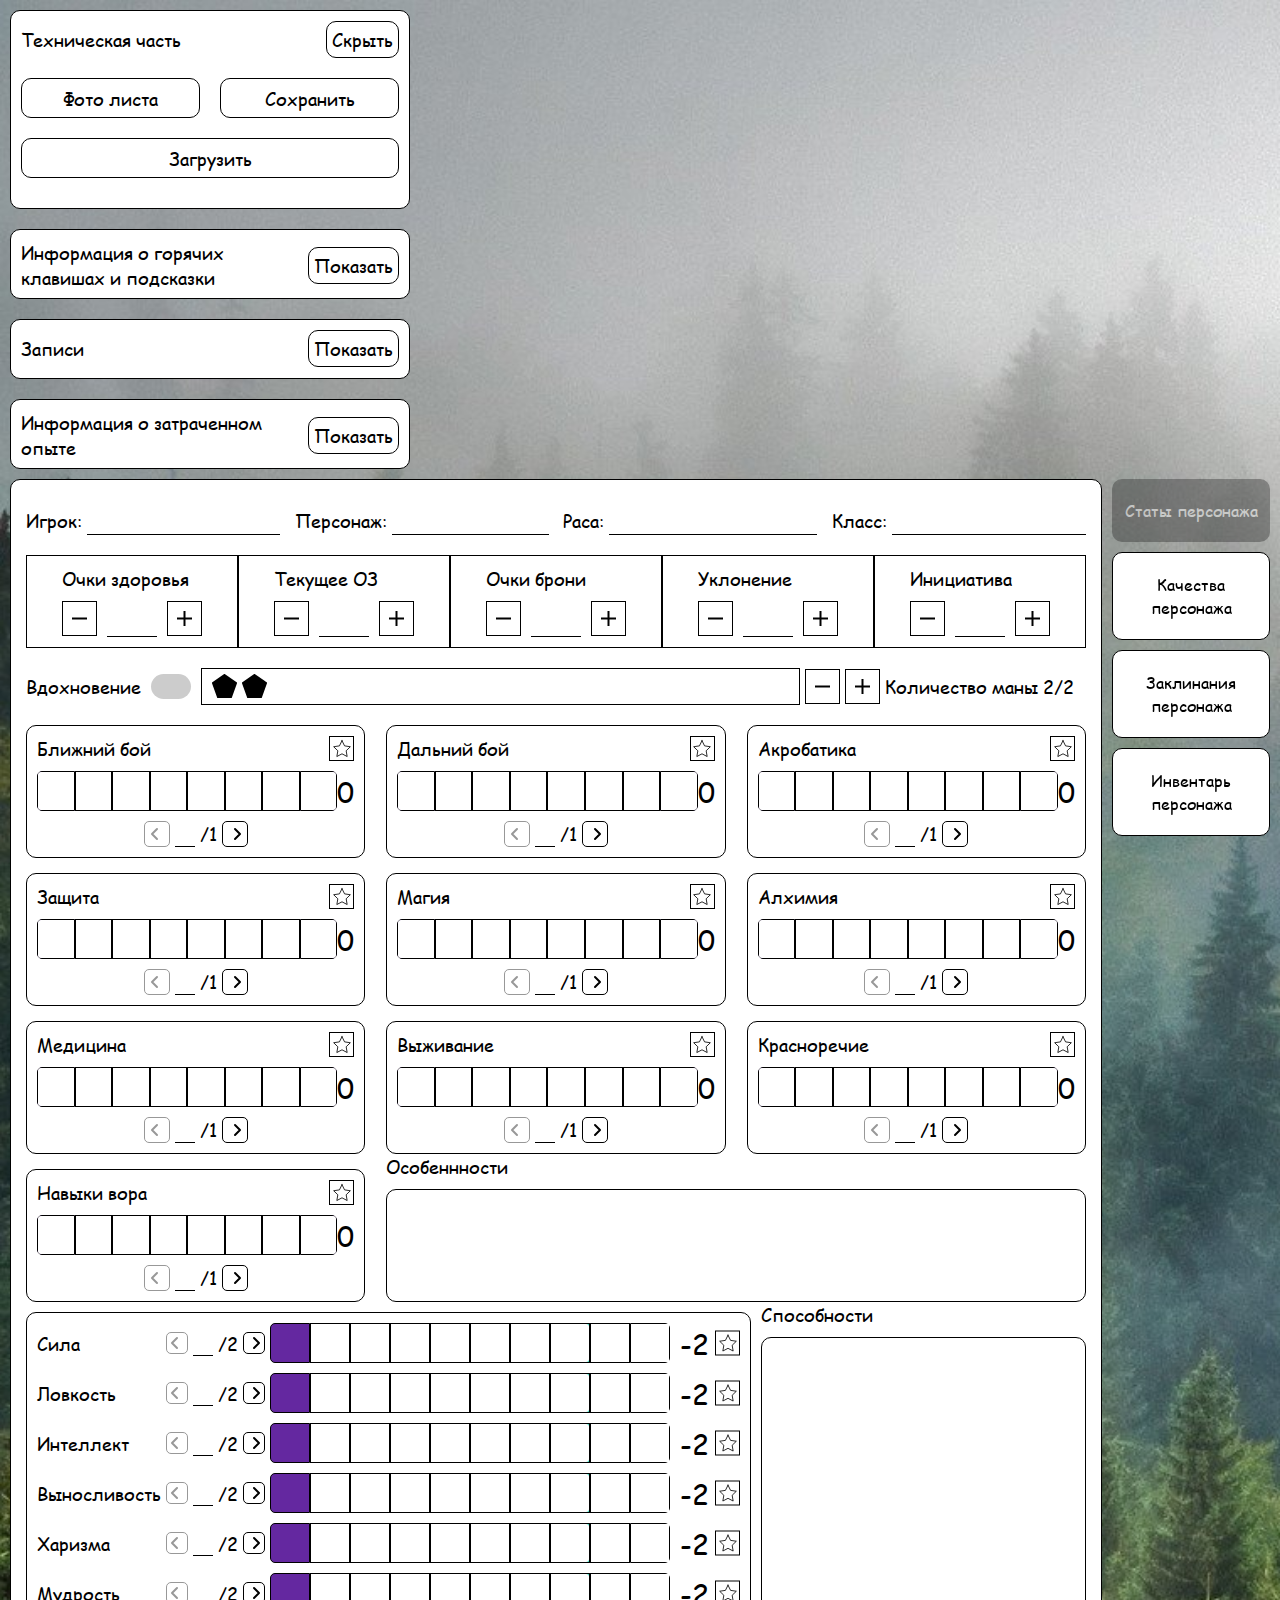
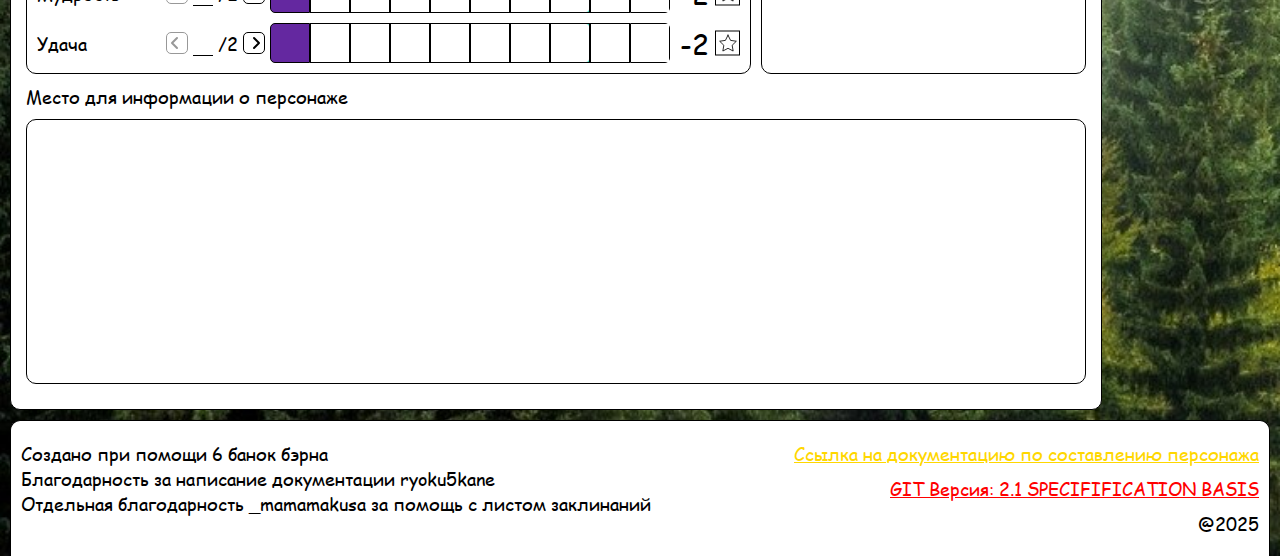
<file: index.html>
<!DOCTYPE html>
<html lang="ru">
    <head>
        <meta charset="UTF-8">
        <meta name="viewport" content="width=device-width, initial-scale=1.0">
        <title>ЗЧВПРФ</title>
        <link rel="stylesheet" href="./fonts/style.css">
        <link rel="stylesheet" href="./css/main.css">
        <link rel="stylesheet" href="./css/left.css">
        <link rel="stylesheet" href="./css/mid.css">
        <link rel="stylesheet" href="./css/midSecond.css">
        <link rel="stylesheet" href="./css/midThird.css">
        <link rel="stylesheet" href="./css/midFourth.css">
        <link rel="stylesheet" href="./css/right.css">
        <link rel="stylesheet" href="./css/footerUtils.css">
        <link rel="stylesheet" href="./css/journal.css">
        <link rel="icon" href="./image/favicon.png" type="image/x-icon">
    </head>
    <body>
      <div class="left">
        <div class="system">
            <div class="system-info">
                Техническая часть
                <div class="system-info__hidden" onclick="hiddenSystem()">
                    Скрыть
                </div>
            </div>
            <div class="system-button">
                <div class="system-button__tech" onclick="takeshot()">Фото листа</div>
                <div class="system-button__tech" onclick="saveFile()">Сохранить</div>
            </div>
            <div class="system-file">
                <label for="fileInput" class="system-file__button">Загрузить</label>
                <input type="file" id="fileInput" class="system-file__input">
                <div id="fileName" class="system-file__name"></div>
            </div>
        </div>
        <div class="hot" data-collapsed="true">
            <div class="hot-info">
                Информация о горячих клавишах и подсказки
                <div class="hot-info__hidden" onclick="hiddenHot()">
                    Показать
                </div>
            </div>
            <div class="hot-info__button" onclick="setHot(this)">
                Включить горячие клавиши
            </div>
            <div class="hot-info__button" onclick="takeHints(this)">
                Включить подсказки
            </div>
            <div class="hot-description">CTRL+A: <span>Выбрать файл для импорта</span></div>
            <div class="hot-description">CTRL+Z: <span>Сделать фото листа</span></div>
            <div class="hot-description">CTRL+C: <span>Включить/выключить подсказки</span></div>
            <div class="hot-description">CTRL+V: <span>Выключить горячие клавишы</span></div>
            <div class="hot-description">CTRL+B: <span>Переключить лист персонажа</span></div>
            <div class="hot-description">CTRL+Q: <span>Сохранить персонажа</span></div>
        </div>
        <div class="diary" data-collapsed="true">
            <div class="diary-info">
                Записи
                <div class="diary-info__hidden" onclick="hiddenDiary()">
                    Показать
                </div>
            </div>
            <div class="diary-add"  onclick="addDiary()">
                Добавить дневник
            </div>
            <div class="diary-list">
            </div>
        </div>
        <div class="spent" data-collapsed="true">
            <div class="spent-info">
                Информация о затраченном опыте
                <div class="spent-info__hidden" onclick="hiddenSpent()">
                    Показать
                </div>
            </div>
            <div class="spent-data">
                Затраченно опыта на общую прокачку навыков:
                <span>0</span>
            </div>
            <div class="spent-data">
                Ближний бой:
                <span>0</span>
            </div>
            <div class="spent-data">
                Дальний бой:
                <span>0</span>
            </div>
            <div class="spent-data">
                Акробатика:
                <span>0</span>
            </div>
            <div class="spent-data">
                Защита:
                <span>0</span>
            </div>
            <div class="spent-data">
                Магия:
                <span>0</span>
            </div>
            <div class="spent-data">
                Алхимия:
                <span>0</span>
            </div>
            <div class="spent-data">
                Выживание:
                <span>0</span>
            </div>
            <div class="spent-data">
                Красноречие:
                <span>0</span>
            </div>
            <div class="spent-data">
                Навыки вора:
                <span>0</span>
            </div>
            <div>
                ------------------
                Характеристики
                ------------------
            </div>
            <div class="spent-data">
                Затраченно опыта на общую прокачку характеристик:
                <span>0</span>
            </div>
            <div class="spent-data">
                Сила:
                <span>0</span>
            </div>
            <div class="spent-data">
                Ловкость:
                <span>0</span>
            </div>
            <div class="spent-data">
                Интеллект:
                <span>0</span>
            </div>
            <div class="spent-data">
                Выносливость:
                <span>0</span>
            </div>
            <div class="spent-data">
                Харизма:
                <span>0</span>
            </div>
            <div class="spent-data">
                Мудрость:
                <span>0</span>
            </div>
            <div class="spent-data">
                Удача:
                <span>0</span>
            </div>
        </div>
      </div>
      <div class="mid">
        <div class="mid-info">
            <div class="mid-info__item">
                <label class="mid-info__item-title" for="name">
                    Игрок:
                </label>
                <input class="mid-info__item-input" id="name">
            </div>
            <div class="mid-info__item">
                <label class="mid-info__item-title" for="character">
                    Персонаж:
                </label>
                <input class="mid-info__item-input" id="character">
            </div>
            <div class="mid-info__item">
                <label class="mid-info__item-title" for="species">
                    Раса:
                </label>
                <input class="mid-info__item-input" id="species">
            </div>
            <div class="mid-info__item">
                <label class="mid-info__item-title" for="class">
                    Класс:
                </label>
                <input class="mid-info__item-input" id="class">
            </div>
        </div>
        <div class="personality">
            <div class="personality-health">
                Очки здоровья
                <div class="personality-health__container">
                    <div class="personality-health__container-left personality-hidden" onclick="removeHealth()">
                        <svg width="25" height="25" viewBox="0 0 25 25" fill="none" xmlns="http://www.w3.org/2000/svg">
                            <line x1="5" y1="12.5" x2="20" y2="12.5" stroke="black" stroke-width="2"></line>
                        </svg>
                    </div>
                    <input class="personality-health__container-number number-only personality-hidden" id="health">
                    <div class="personality-health__container-right personality-hidden" onclick="addHealth()">
                        <svg width="25" height="25" viewBox="0 0 25 25" fill="none" xmlns="http://www.w3.org/2000/svg">
                            <line x1="5" y1="12.5" x2="20" y2="12.5" stroke="black" stroke-width="2"></line>
                            <line x1="12.5" y1="5" x2="12.5" y2="20" stroke="black" stroke-width="2"></line>
                        </svg>
                    </div>
                </div>
            </div>
            <div class="personality-healthy">
                Текущее ОЗ
                <div class="personality-healthy__container">
                    <div class="personality-healthy__container-left personality-hidden" onclick="removeHealthy()">
                        <svg width="25" height="25" viewBox="0 0 25 25" fill="none" xmlns="http://www.w3.org/2000/svg">
                            <line x1="5" y1="12.5" x2="20" y2="12.5" stroke="black" stroke-width="2"></line>
                        </svg>
                    </div>
                    <input class="personality-healthy__container-number number-only personality-hidden" id="healthy">
                    <div class="personality-healthy__container-right personality-hidden" onclick="addHealthy()">
                        <svg width="25" height="25" viewBox="0 0 25 25" fill="none" xmlns="http://www.w3.org/2000/svg">
                            <line x1="5" y1="12.5" x2="20" y2="12.5" stroke="black" stroke-width="2"></line>
                            <line x1="12.5" y1="5" x2="12.5" y2="20" stroke="black" stroke-width="2"></line>
                        </svg>
                    </div>
                </div>
            </div>
            <div class="personality-armor">
                Очки брони
                <div class="personality-armor__container">
                    <div class="personality-armor__container-left personality-hidden" onclick="removeArmor()">
                        <svg width="25" height="25" viewBox="0 0 25 25" fill="none" xmlns="http://www.w3.org/2000/svg">
                            <line x1="5" y1="12.5" x2="20" y2="12.5" stroke="black" stroke-width="2"></line>
                        </svg>
                    </div>
                    <input class="personality-armor__container-number number-only personality-hidden" id="armor">
                    <div class="personality-armor__container-right personality-hidden" onclick="addArmor()">
                        <svg width="25" height="25" viewBox="0 0 25 25" fill="none" xmlns="http://www.w3.org/2000/svg">
                            <line x1="5" y1="12.5" x2="20" y2="12.5" stroke="black" stroke-width="2"></line>
                            <line x1="12.5" y1="5" x2="12.5" y2="20" stroke="black" stroke-width="2"></line>
                        </svg>
                    </div>
                </div>
            </div>
            <div class="personality-evasion">
                Уклонение
                <div class="personality-evasion__container">
                    <div class="personality-evasion__container-left personality-hidden" onclick="removeEvasion()">
                        <svg width="25" height="25" viewBox="0 0 25 25" fill="none" xmlns="http://www.w3.org/2000/svg">
                            <line x1="5" y1="12.5" x2="20" y2="12.5" stroke="black" stroke-width="2"></line>
                        </svg>
                    </div>
                    <input class="personality-evasion__container-number number-only personality-hidden" id="evasion">
                    <div class="personality-evasion__container-right personality-hidden" onclick="addEvasion()">
                        <svg width="25" height="25" viewBox="0 0 25 25" fill="none" xmlns="http://www.w3.org/2000/svg">
                            <line x1="5" y1="12.5" x2="20" y2="12.5" stroke="black" stroke-width="2"></line>
                            <line x1="12.5" y1="5" x2="12.5" y2="20" stroke="black" stroke-width="2"></line>
                        </svg>
                    </div>
                </div>
            </div>
            <div class="personality-initiative">
                Инициатива
                <div class="personality-initiative__container">
                    <div class="personality-initiative__container-left personality-hidden" onclick="removeInitiative()">
                        <svg width="25" height="25" viewBox="0 0 25 25" fill="none" xmlns="http://www.w3.org/2000/svg">
                            <line x1="5" y1="12.5" x2="20" y2="12.5" stroke="black" stroke-width="2"></line>
                        </svg>
                    </div>
                    <input class="personality-initiative__container-number number-only personality-hidden" id="initiative">
                    <div class="personality-initiative__container-right personality-hidden" onclick="addInitiative()">
                        <svg width="25" height="25" viewBox="0 0 25 25" fill="none" xmlns="http://www.w3.org/2000/svg">
                            <line x1="5" y1="12.5" x2="20" y2="12.5" stroke="black" stroke-width="2"></line>
                            <line x1="12.5" y1="5" x2="12.5" y2="20" stroke="black" stroke-width="2"></line>
                        </svg>
                    </div>
                </div>
            </div>
            
        </div>
        <div class="special">
            <label class="special-inspiration" for="inspiration">
                Вдохновение
                <input id="inspiration" class="number-only">
            </label>
            <div class="special-mana">
                <div class="special-mana__container">
                </div>
                <div class="special-mana__button" onclick="deleteManaBonus()">
                    <svg width="25" height="25" viewBox="0 0 25 25" fill="none" xmlns="http://www.w3.org/2000/svg">
                        <line x1="5" y1="12.5" x2="20" y2="12.5" stroke="black" stroke-width="2"/>
                    </svg>
                </div>
                <div class="special-mana__button" onclick="addManaBonus()">
                    <svg width="25" height="25" viewBox="0 0 25 25" fill="none" xmlns="http://www.w3.org/2000/svg">
                        <line x1="5" y1="12.5" x2="20" y2="12.5" stroke="black" stroke-width="2"/>
                        <line x1="12.5" y1="5" x2="12.5" y2="20" stroke="black" stroke-width="2"/>
                    </svg>
                </div>
                <div class="special-mana__col">
                    Количество маны
                    <span></span>
                </div>
            </div>
        </div>
        <div class="skills">
            <label class="skills-item" for="melee">
                <div class="skills-item__title">
                    Ближний бой
                </div>
                <div class="skills-item__square">
                    <div class="skills-item__square-main one">
                        <div></div>
                    </div>
                    <div class="skills-item__square-main two">
                        <div></div>
                    </div>
                    <div class="skills-item__square-main tree">
                        <div></div>
                    </div>
                    <div class="skills-item__square-main phour">
                        <div></div>
                    </div>
                    <div class="skills-item__square-main five">
                        <div></div>
                    </div>
                    <div class="skills-item__square-main six">
                        <div></div>
                    </div>
                    <div class="skills-item__square-main seven">
                        <div></div>
                    </div>
                    <div class="skills-item__square-main eight">
                        <div></div>
                    </div>
                    <span>0</span>
                </div>
                <div class="skills-item__numbers">
                    <div class="skills-item__numbers-left deactive">
                        <svg width="20" height="20" viewBox="0 0 20 20" fill="none" xmlns="http://www.w3.org/2000/svg">
                            <path d="M10 5 L5 10 L10 15" stroke="black" stroke-width="2" stroke-linecap="round" stroke-linejoin="round"/>
                        </svg>
                    </div>
                    <input class="skills-item__numbers-input number-only" id="melee"><span class="skills-item__numbers-divider"></span>
                    <div class="skills-item__numbers-right">
                        <svg width="20" height="20" viewBox="0 0 20 20" fill="none" xmlns="http://www.w3.org/2000/svg">
                            <path d="M10 5 L15 10 L10 15" stroke="black" stroke-width="2" stroke-linecap="round" stroke-linejoin="round"/>
                        </svg>  
                    </div>                   
                </div>
                <div class="skills-item__favourites">
                    <svg width="20" height="20" viewBox="0 0 24 24" fill="none" stroke="currentColor" stroke-width="1" stroke-linecap="round" stroke-linejoin="round">
                        <polygon points="12 2 15.09 8.26 22 9.27 17 14.14 18.18 21.02 12 17.77 5.82 21.02 7 14.14 2 9.27 8.91 8.26 12 2"></polygon>
                    </svg>
                </div>
            </label>
            <label class="skills-item" for="ranger">
                <div class="skills-item__title">
                    Дальний бой
                </div>
                <div class="skills-item__square">
                    <div class="skills-item__square-main one">
                        <div></div>
                    </div>
                    <div class="skills-item__square-main two">
                        <div></div>
                    </div>
                    <div class="skills-item__square-main tree">
                        <div></div>
                    </div>
                    <div class="skills-item__square-main phour">
                        <div></div>
                    </div>
                    <div class="skills-item__square-main five">
                        <div></div>
                    </div>
                    <div class="skills-item__square-main six">
                        <div></div>
                    </div>
                    <div class="skills-item__square-main seven">
                        <div></div>
                    </div>
                    <div class="skills-item__square-main eight">
                        <div></div>
                    </div>
                    <span>0</span>
                </div>
                <div class="skills-item__numbers">
                    <div class="skills-item__numbers-left deactive">
                        <svg width="20" height="20" viewBox="0 0 20 20" fill="none" xmlns="http://www.w3.org/2000/svg">
                            <path d="M10 5 L5 10 L10 15" stroke="black" stroke-width="2" stroke-linecap="round" stroke-linejoin="round"/>
                        </svg>
                    </div>
                    <input class="skills-item__numbers-input number-only" id="ranger"><span class="skills-item__numbers-divider"></span>
                    <div class="skills-item__numbers-right">
                        <svg width="20" height="20" viewBox="0 0 20 20" fill="none" xmlns="http://www.w3.org/2000/svg">
                            <path d="M10 5 L15 10 L10 15" stroke="black" stroke-width="2" stroke-linecap="round" stroke-linejoin="round"/>
                        </svg>  
                    </div>                   
                </div>
                <div class="skills-item__favourites">
                    <svg width="20" height="20" viewBox="0 0 24 24" fill="none" stroke="currentColor" stroke-width="1" stroke-linecap="round" stroke-linejoin="round">
                        <polygon points="12 2 15.09 8.26 22 9.27 17 14.14 18.18 21.02 12 17.77 5.82 21.02 7 14.14 2 9.27 8.91 8.26 12 2"></polygon>
                    </svg>
                </div>
            </label>
            <label class="skills-item" for="acrobatics">
                <div class="skills-item__title">
                    Акробатика
                </div>
                <div class="skills-item__square">
                    <div class="skills-item__square-main one">
                        <div></div>
                    </div>
                    <div class="skills-item__square-main two">
                        <div></div>
                    </div>
                    <div class="skills-item__square-main tree">
                        <div></div>
                    </div>
                    <div class="skills-item__square-main phour">
                        <div></div>
                    </div>
                    <div class="skills-item__square-main five">
                        <div></div>
                    </div>
                    <div class="skills-item__square-main six">
                        <div></div>
                    </div>
                    <div class="skills-item__square-main seven">
                        <div></div>
                    </div>
                    <div class="skills-item__square-main eight">
                        <div></div>
                    </div>
                    <span>0</span>
                </div>
                <div class="skills-item__numbers">
                    <div class="skills-item__numbers-left deactive">
                        <svg width="20" height="20" viewBox="0 0 20 20" fill="none" xmlns="http://www.w3.org/2000/svg">
                            <path d="M10 5 L5 10 L10 15" stroke="black" stroke-width="2" stroke-linecap="round" stroke-linejoin="round"/>
                        </svg>
                    </div>
                    <input class="skills-item__numbers-input number-only" id="acrobatics"><span class="skills-item__numbers-divider"></span>
                    <div class="skills-item__numbers-right">
                        <svg width="20" height="20" viewBox="0 0 20 20" fill="none" xmlns="http://www.w3.org/2000/svg">
                            <path d="M10 5 L15 10 L10 15" stroke="black" stroke-width="2" stroke-linecap="round" stroke-linejoin="round"/>
                        </svg>  
                    </div>                   
                </div>
                <div class="skills-item__favourites">
                    <svg width="20" height="20" viewBox="0 0 24 24" fill="none" stroke="currentColor" stroke-width="1" stroke-linecap="round" stroke-linejoin="round">
                        <polygon points="12 2 15.09 8.26 22 9.27 17 14.14 18.18 21.02 12 17.77 5.82 21.02 7 14.14 2 9.27 8.91 8.26 12 2"></polygon>
                    </svg>
                </div>
            </label>
            <label class="skills-item" for="defense">
                <div class="skills-item__title">
                    Защита
                </div>
                <div class="skills-item__square">
                    <div class="skills-item__square-main one">
                        <div></div>
                    </div>
                    <div class="skills-item__square-main two">
                        <div></div>
                    </div>
                    <div class="skills-item__square-main tree">
                        <div></div>
                    </div>
                    <div class="skills-item__square-main phour">
                        <div></div>
                    </div>
                    <div class="skills-item__square-main five">
                        <div></div>
                    </div>
                    <div class="skills-item__square-main six">
                        <div></div>
                    </div>
                    <div class="skills-item__square-main seven">
                        <div></div>
                    </div>
                    <div class="skills-item__square-main eight">
                        <div></div>
                    </div>
                    <span>0</span>
                </div>
                <div class="skills-item__numbers">
                    <div class="skills-item__numbers-left deactive">
                        <svg width="20" height="20" viewBox="0 0 20 20" fill="none" xmlns="http://www.w3.org/2000/svg">
                            <path d="M10 5 L5 10 L10 15" stroke="black" stroke-width="2" stroke-linecap="round" stroke-linejoin="round"/>
                        </svg>
                    </div>
                    <input class="skills-item__numbers-input number-only" id="defense"><span class="skills-item__numbers-divider"></span>
                    <div class="skills-item__numbers-right">
                        <svg width="20" height="20" viewBox="0 0 20 20" fill="none" xmlns="http://www.w3.org/2000/svg">
                            <path d="M10 5 L15 10 L10 15" stroke="black" stroke-width="2" stroke-linecap="round" stroke-linejoin="round"/>
                        </svg>  
                    </div>                   
                </div>
                <div class="skills-item__favourites">
                    <svg width="20" height="20" viewBox="0 0 24 24" fill="none" stroke="currentColor" stroke-width="1" stroke-linecap="round" stroke-linejoin="round">
                        <polygon points="12 2 15.09 8.26 22 9.27 17 14.14 18.18 21.02 12 17.77 5.82 21.02 7 14.14 2 9.27 8.91 8.26 12 2"></polygon>
                    </svg>
                </div>
            </label>
            <label class="skills-item" for="magic">
                <div class="skills-item__title">
                    Магия
                </div>
                <div class="skills-item__square">
                    <div class="skills-item__square-main one">
                        <div></div>
                    </div>
                    <div class="skills-item__square-main two">
                        <div></div>
                    </div>
                    <div class="skills-item__square-main tree">
                        <div></div>
                    </div>
                    <div class="skills-item__square-main phour">
                        <div></div>
                    </div>
                    <div class="skills-item__square-main five">
                        <div></div>
                    </div>
                    <div class="skills-item__square-main six">
                        <div></div>
                    </div>
                    <div class="skills-item__square-main seven">
                        <div></div>
                    </div>
                    <div class="skills-item__square-main eight">
                        <div></div>
                    </div>
                    <span>0</span>
                </div>
                <div class="skills-item__numbers">
                    <div class="skills-item__numbers-left deactive">
                        <svg width="20" height="20" viewBox="0 0 20 20" fill="none" xmlns="http://www.w3.org/2000/svg">
                            <path d="M10 5 L5 10 L10 15" stroke="black" stroke-width="2" stroke-linecap="round" stroke-linejoin="round"/>
                        </svg>
                    </div>
                    <input class="skills-item__numbers-input number-only" id="magic"><span class="skills-item__numbers-divider"></span>
                    <div class="skills-item__numbers-right">
                        <svg width="20" height="20" viewBox="0 0 20 20" fill="none" xmlns="http://www.w3.org/2000/svg">
                            <path d="M10 5 L15 10 L10 15" stroke="black" stroke-width="2" stroke-linecap="round" stroke-linejoin="round"/>
                        </svg>  
                    </div>                   
                </div>
                <div class="skills-item__favourites">
                    <svg width="20" height="20" viewBox="0 0 24 24" fill="none" stroke="currentColor" stroke-width="1" stroke-linecap="round" stroke-linejoin="round">
                        <polygon points="12 2 15.09 8.26 22 9.27 17 14.14 18.18 21.02 12 17.77 5.82 21.02 7 14.14 2 9.27 8.91 8.26 12 2"></polygon>
                    </svg>
                </div>
            </label>
            <label class="skills-item" for="alchemy">
                <div class="skills-item__title">
                    Алхимия
                </div>
                <div class="skills-item__square">
                    <div class="skills-item__square-main one">
                        <div></div>
                    </div>
                    <div class="skills-item__square-main two">
                        <div></div>
                    </div>
                    <div class="skills-item__square-main tree">
                        <div></div>
                    </div>
                    <div class="skills-item__square-main phour">
                        <div></div>
                    </div>
                    <div class="skills-item__square-main five">
                        <div></div>
                    </div>
                    <div class="skills-item__square-main six">
                        <div></div>
                    </div>
                    <div class="skills-item__square-main seven">
                        <div></div>
                    </div>
                    <div class="skills-item__square-main eight">
                        <div></div>
                    </div>
                    <span>0</span>
                </div>
                <div class="skills-item__numbers">
                    <div class="skills-item__numbers-left deactive">
                        <svg width="20" height="20" viewBox="0 0 20 20" fill="none" xmlns="http://www.w3.org/2000/svg">
                            <path d="M10 5 L5 10 L10 15" stroke="black" stroke-width="2" stroke-linecap="round" stroke-linejoin="round"/>
                        </svg>
                    </div>
                    <input class="skills-item__numbers-input number-only" id="alchemy"><span class="skills-item__numbers-divider"></span>
                    <div class="skills-item__numbers-right">
                        <svg width="20" height="20" viewBox="0 0 20 20" fill="none" xmlns="http://www.w3.org/2000/svg">
                            <path d="M10 5 L15 10 L10 15" stroke="black" stroke-width="2" stroke-linecap="round" stroke-linejoin="round"/>
                        </svg>  
                    </div>                   
                </div>
                <div class="skills-item__favourites">
                    <svg width="20" height="20" viewBox="0 0 24 24" fill="none" stroke="currentColor" stroke-width="1" stroke-linecap="round" stroke-linejoin="round">
                        <polygon points="12 2 15.09 8.26 22 9.27 17 14.14 18.18 21.02 12 17.77 5.82 21.02 7 14.14 2 9.27 8.91 8.26 12 2"></polygon>
                    </svg>
                </div>
            </label>
            <label class="skills-item" for="medicine">
                <div class="skills-item__title">
                    Медицина
                </div>
                <div class="skills-item__square">
                    <div class="skills-item__square-main one">
                        <div></div>
                    </div>
                    <div class="skills-item__square-main two">
                        <div></div>
                    </div>
                    <div class="skills-item__square-main tree">
                        <div></div>
                    </div>
                    <div class="skills-item__square-main phour">
                        <div></div>
                    </div>
                    <div class="skills-item__square-main five">
                        <div></div>
                    </div>
                    <div class="skills-item__square-main six">
                        <div></div>
                    </div>
                    <div class="skills-item__square-main seven">
                        <div></div>
                    </div>
                    <div class="skills-item__square-main eight">
                        <div></div>
                    </div>
                    <span>0</span>
                </div>
                <div class="skills-item__numbers">
                    <div class="skills-item__numbers-left deactive">
                        <svg width="20" height="20" viewBox="0 0 20 20" fill="none" xmlns="http://www.w3.org/2000/svg">
                            <path d="M10 5 L5 10 L10 15" stroke="black" stroke-width="2" stroke-linecap="round" stroke-linejoin="round"/>
                        </svg>
                    </div>
                    <input class="skills-item__numbers-input number-only" id="medicine"><span class="skills-item__numbers-divider"></span>
                    <div class="skills-item__numbers-right">
                        <svg width="20" height="20" viewBox="0 0 20 20" fill="none" xmlns="http://www.w3.org/2000/svg">
                            <path d="M10 5 L15 10 L10 15" stroke="black" stroke-width="2" stroke-linecap="round" stroke-linejoin="round"/>
                        </svg>  
                    </div>
                </div>
                <div class="skills-item__favourites">
                    <svg width="20" height="20" viewBox="0 0 24 24" fill="none" stroke="currentColor" stroke-width="1" stroke-linecap="round" stroke-linejoin="round">
                        <polygon points="12 2 15.09 8.26 22 9.27 17 14.14 18.18 21.02 12 17.77 5.82 21.02 7 14.14 2 9.27 8.91 8.26 12 2"></polygon>
                    </svg>
                </div>
            </label>
            <label class="skills-item" for="survival">
                <div class="skills-item__title">
                    Выживание
                </div>
                <div class="skills-item__square">
                    <div class="skills-item__square-main one">
                        <div></div>
                    </div>
                    <div class="skills-item__square-main two">
                        <div></div>
                    </div>
                    <div class="skills-item__square-main tree">
                        <div></div>
                    </div>
                    <div class="skills-item__square-main phour">
                        <div></div>
                    </div>
                    <div class="skills-item__square-main five">
                        <div></div>
                    </div>
                    <div class="skills-item__square-main six">
                        <div></div>
                    </div>
                    <div class="skills-item__square-main seven">
                        <div></div>
                    </div>
                    <div class="skills-item__square-main eight">
                        <div></div>
                    </div>
                    <span>0</span>
                </div>
                <div class="skills-item__numbers">
                    <div class="skills-item__numbers-left deactive">
                        <svg width="20" height="20" viewBox="0 0 20 20" fill="none" xmlns="http://www.w3.org/2000/svg">
                            <path d="M10 5 L5 10 L10 15" stroke="black" stroke-width="2" stroke-linecap="round" stroke-linejoin="round"/>
                        </svg>
                    </div>
                    <input class="skills-item__numbers-input number-only" id="survival"><span class="skills-item__numbers-divider"></span>
                    <div class="skills-item__numbers-right">
                        <svg width="20" height="20" viewBox="0 0 20 20" fill="none" xmlns="http://www.w3.org/2000/svg">
                            <path d="M10 5 L15 10 L10 15" stroke="black" stroke-width="2" stroke-linecap="round" stroke-linejoin="round"/>
                        </svg>  
                    </div>                   
                </div>
                <div class="skills-item__favourites">
                    <svg width="20" height="20" viewBox="0 0 24 24" fill="none" stroke="currentColor" stroke-width="1" stroke-linecap="round" stroke-linejoin="round">
                        <polygon points="12 2 15.09 8.26 22 9.27 17 14.14 18.18 21.02 12 17.77 5.82 21.02 7 14.14 2 9.27 8.91 8.26 12 2"></polygon>
                    </svg>
                </div>
            </label>
            <label class="skills-item" for="speech">
                <div class="skills-item__title">
                    Красноречие
                </div>
                <div class="skills-item__square">
                    <div class="skills-item__square-main one">
                        <div></div>
                    </div>
                    <div class="skills-item__square-main two">
                        <div></div>
                    </div>
                    <div class="skills-item__square-main tree">
                        <div></div>
                    </div>
                    <div class="skills-item__square-main phour">
                        <div></div>
                    </div>
                    <div class="skills-item__square-main five">
                        <div></div>
                    </div>
                    <div class="skills-item__square-main six">
                        <div></div>
                    </div>
                    <div class="skills-item__square-main seven">
                        <div></div>
                    </div>
                    <div class="skills-item__square-main eight">
                        <div></div>
                    </div>
                    <span>0</span>
                </div>
                <div class="skills-item__numbers">
                    <div class="skills-item__numbers-left deactive">
                        <svg width="20" height="20" viewBox="0 0 20 20" fill="none" xmlns="http://www.w3.org/2000/svg">
                            <path d="M10 5 L5 10 L10 15" stroke="black" stroke-width="2" stroke-linecap="round" stroke-linejoin="round"/>
                        </svg>
                    </div>
                    <input class="skills-item__numbers-input number-only" id="speech"><span class="skills-item__numbers-divider"></span>
                    <div class="skills-item__numbers-right">
                        <svg width="20" height="20" viewBox="0 0 20 20" fill="none" xmlns="http://www.w3.org/2000/svg">
                            <path d="M10 5 L15 10 L10 15" stroke="black" stroke-width="2" stroke-linecap="round" stroke-linejoin="round"/>
                        </svg>  
                    </div>                   
                </div>
                <div class="skills-item__favourites">
                    <svg width="20" height="20" viewBox="0 0 24 24" fill="none" stroke="currentColor" stroke-width="1" stroke-linecap="round" stroke-linejoin="round">
                        <polygon points="12 2 15.09 8.26 22 9.27 17 14.14 18.18 21.02 12 17.77 5.82 21.02 7 14.14 2 9.27 8.91 8.26 12 2"></polygon>
                    </svg>
                </div>
            </label>
            <label class="skills-item" for="thief">
                <div class="skills-item__title">
                    Навыки вора
                </div>
                <div class="skills-item__square">
                    <div class="skills-item__square-main one">
                        <div></div>
                    </div>
                    <div class="skills-item__square-main two">
                        <div></div>
                    </div>
                    <div class="skills-item__square-main tree">
                        <div></div>
                    </div>
                    <div class="skills-item__square-main phour">
                        <div></div>
                    </div>
                    <div class="skills-item__square-main five">
                        <div></div>
                    </div>
                    <div class="skills-item__square-main six">
                        <div></div>
                    </div>
                    <div class="skills-item__square-main seven">
                        <div></div>
                    </div>
                    <div class="skills-item__square-main eight">
                        <div></div>
                    </div>
                    <span>0</span>
                </div>
                <div class="skills-item__numbers">
                    <div class="skills-item__numbers-left deactive">
                        <svg width="20" height="20" viewBox="0 0 20 20" fill="none" xmlns="http://www.w3.org/2000/svg">
                            <path d="M10 5 L5 10 L10 15" stroke="black" stroke-width="2" stroke-linecap="round" stroke-linejoin="round"/>
                        </svg>
                    </div>
                    <input class="skills-item__numbers-input number-only" id="thief"><span class="skills-item__numbers-divider"></span>
                    <div class="skills-item__numbers-right">
                        <svg width="20" height="20" viewBox="0 0 20 20" fill="none" xmlns="http://www.w3.org/2000/svg">
                            <path d="M10 5 L15 10 L10 15" stroke="black" stroke-width="2" stroke-linecap="round" stroke-linejoin="round"/>
                        </svg>  
                    </div>                   
                </div>
                <div class="skills-item__favourites">
                    <svg width="20" height="20" viewBox="0 0 24 24" fill="none" stroke="currentColor" stroke-width="1" stroke-linecap="round" stroke-linejoin="round">
                        <polygon points="12 2 15.09 8.26 22 9.27 17 14.14 18.18 21.02 12 17.77 5.82 21.02 7 14.14 2 9.27 8.91 8.26 12 2"></polygon>
                    </svg>
                </div>
            </label>
            <label class="features" for="features">
                Особеннности
                <textarea id="features"></textarea>
                <div></div>
            </label>
        </div>
        <div class="specifications-features">
            <div class="specifications">
                <label class="specifications-item" for="strength">
                    <div class="specifications-item__title">Сила</div>
                    <div class="specifications-item__numbers">
                        <div class="specifications-item__numbers-left deactive">
                            <svg width="20" height="20" viewBox="0 0 20 20" fill="none" xmlns="http://www.w3.org/2000/svg">
                                <path d="M10 5 L5 10 L10 15" stroke="black" stroke-width="2" stroke-linecap="round" stroke-linejoin="round"/>
                            </svg>
                        </div>
                        <input class="specifications-item__numbers-input number-only" id="strength"><span class="specifications-item__numbers-divider">/1</span>
                        <div class="specifications-item__numbers-right">
                            <svg width="20" height="20" viewBox="0 0 20 20" fill="none" xmlns="http://www.w3.org/2000/svg">
                                <path d="M10 5 L15 10 L10 15" stroke="black" stroke-width="2" stroke-linecap="round" stroke-linejoin="round"/>
                            </svg>  
                        </div>                   
                    </div>
                    <div class="specifications-item__square">
                        <div class="specifications-item__square-main one">
                            <div></div>
                        </div>
                        <div class="specifications-item__square-main two">
                            <div></div>
                        </div>
                        <div class="specifications-item__square-main tree">
                            <div></div>
                        </div>
                        <div class="specifications-item__square-main phour">
                            <div></div>
                        </div>
                        <div class="specifications-item__square-main five">
                            <div></div>
                        </div>
                        <div class="specifications-item__square-main six">
                            <div></div>
                        </div>
                        <div class="specifications-item__square-main seven">
                            <div></div>
                        </div>
                        <div class="specifications-item__square-main eight">
                            <div></div>
                        </div>
                        <div class="specifications-item__square-main nine">
                            <div></div>
                        </div>
                        <div class="specifications-item__square-main ten">
                            <div></div>
                        </div>
                        <span>1</span>
                        <advantage></advantage>
                    </div>
                    <div class="specifications-item__favourites">
                        <svg width="20" height="20" viewBox="0 0 24 24" fill="none" stroke="currentColor" stroke-width="1" stroke-linecap="round" stroke-linejoin="round">
                            <polygon points="12 2 15.09 8.26 22 9.27 17 14.14 18.18 21.02 12 17.77 5.82 21.02 7 14.14 2 9.27 8.91 8.26 12 2"></polygon>
                        </svg>
                    </div>
                </label>
                <label class="specifications-item" for="dexterity">
                    <div class="specifications-item__title">Ловкость</div>
                    <div class="specifications-item__numbers">
                        <div class="specifications-item__numbers-left deactive">
                            <svg width="20" height="20" viewBox="0 0 20 20" fill="none" xmlns="http://www.w3.org/2000/svg">
                                <path d="M10 5 L5 10 L10 15" stroke="black" stroke-width="2" stroke-linecap="round" stroke-linejoin="round"/>
                            </svg>
                        </div>
                        <input class="specifications-item__numbers-input number-only" id="dexterity"><span class="specifications-item__numbers-divider">/1</span>
                        <div class="specifications-item__numbers-right">
                            <svg width="20" height="20" viewBox="0 0 20 20" fill="none" xmlns="http://www.w3.org/2000/svg">
                                <path d="M10 5 L15 10 L10 15" stroke="black" stroke-width="2" stroke-linecap="round" stroke-linejoin="round"/>
                            </svg>  
                        </div>                   
                    </div>
                    <div class="specifications-item__square">
                        <div class="specifications-item__square-main one">
                            <div></div>
                        </div>
                        <div class="specifications-item__square-main two">
                            <div></div>
                        </div>
                        <div class="specifications-item__square-main tree">
                            <div></div>
                        </div>
                        <div class="specifications-item__square-main phour">
                            <div></div>
                        </div>
                        <div class="specifications-item__square-main five">
                            <div></div>
                        </div>
                        <div class="specifications-item__square-main six">
                            <div></div>
                        </div>
                        <div class="specifications-item__square-main seven">
                            <div></div>
                        </div>
                        <div class="specifications-item__square-main eight">
                            <div></div>
                        </div>
                        <div class="specifications-item__square-main nine">
                            <div></div>
                        </div>
                        <div class="specifications-item__square-main ten">
                            <div></div>
                        </div>
                        <span>1</span>
                        <advantage></advantage>
                    </div>
                    <div class="specifications-item__favourites">
                        <svg width="20" height="20" viewBox="0 0 24 24" fill="none" stroke="currentColor" stroke-width="1" stroke-linecap="round" stroke-linejoin="round">
                            <polygon points="12 2 15.09 8.26 22 9.27 17 14.14 18.18 21.02 12 17.77 5.82 21.02 7 14.14 2 9.27 8.91 8.26 12 2"></polygon>
                        </svg>
                    </div>
                </label>
                <label class="specifications-item" for="intelligence">
                    <div class="specifications-item__title">Интеллект</div>
                    <div class="specifications-item__numbers">
                        <div class="specifications-item__numbers-left deactive">
                            <svg width="20" height="20" viewBox="0 0 20 20" fill="none" xmlns="http://www.w3.org/2000/svg">
                                <path d="M10 5 L5 10 L10 15" stroke="black" stroke-width="2" stroke-linecap="round" stroke-linejoin="round"/>
                            </svg>
                        </div>
                        <input class="specifications-item__numbers-input number-only" id="intelligence"><span class="specifications-item__numbers-divider">/1</span>
                        <div class="specifications-item__numbers-right">
                            <svg width="20" height="20" viewBox="0 0 20 20" fill="none" xmlns="http://www.w3.org/2000/svg">
                                <path d="M10 5 L15 10 L10 15" stroke="black" stroke-width="2" stroke-linecap="round" stroke-linejoin="round"/>
                            </svg>  
                        </div>                   
                    </div>
                    <div class="specifications-item__square">
                        <div class="specifications-item__square-main one">
                            <div></div>
                        </div>
                        <div class="specifications-item__square-main two">
                            <div></div>
                        </div>
                        <div class="specifications-item__square-main tree">
                            <div></div>
                        </div>
                        <div class="specifications-item__square-main phour">
                            <div></div>
                        </div>
                        <div class="specifications-item__square-main five">
                            <div></div>
                        </div>
                        <div class="specifications-item__square-main six">
                            <div></div>
                        </div>
                        <div class="specifications-item__square-main seven">
                            <div></div>
                        </div>
                        <div class="specifications-item__square-main eight">
                            <div></div>
                        </div>
                        <div class="specifications-item__square-main nine">
                            <div></div>
                        </div>
                        <div class="specifications-item__square-main ten">
                            <div></div>
                        </div>
                        <span>1</span>
                        <advantage></advantage>
                    </div>
                    <div class="specifications-item__favourites">
                        <svg width="20" height="20" viewBox="0 0 24 24" fill="none" stroke="currentColor" stroke-width="1" stroke-linecap="round" stroke-linejoin="round">
                            <polygon points="12 2 15.09 8.26 22 9.27 17 14.14 18.18 21.02 12 17.77 5.82 21.02 7 14.14 2 9.27 8.91 8.26 12 2"></polygon>
                        </svg>
                    </div>
                </label>
                <label class="specifications-item" for="endurance">
                    <div class="specifications-item__title">Выносливость</div>
                    <div class="specifications-item__numbers">
                        <div class="specifications-item__numbers-left deactive">
                            <svg width="20" height="20" viewBox="0 0 20 20" fill="none" xmlns="http://www.w3.org/2000/svg">
                                <path d="M10 5 L5 10 L10 15" stroke="black" stroke-width="2" stroke-linecap="round" stroke-linejoin="round"/>
                            </svg>
                        </div>
                        <input class="specifications-item__numbers-input number-only" id="endurance"><span class="specifications-item__numbers-divider">/1</span>
                        <div class="specifications-item__numbers-right">
                            <svg width="20" height="20" viewBox="0 0 20 20" fill="none" xmlns="http://www.w3.org/2000/svg">
                                <path d="M10 5 L15 10 L10 15" stroke="black" stroke-width="2" stroke-linecap="round" stroke-linejoin="round"/>
                            </svg>  
                        </div>                   
                    </div>
                    <div class="specifications-item__square">
                        <div class="specifications-item__square-main one">
                            <div></div>
                        </div>
                        <div class="specifications-item__square-main two">
                            <div></div>
                        </div>
                        <div class="specifications-item__square-main tree">
                            <div></div>
                        </div>
                        <div class="specifications-item__square-main phour">
                            <div></div>
                        </div>
                        <div class="specifications-item__square-main five">
                            <div></div>
                        </div>
                        <div class="specifications-item__square-main six">
                            <div></div>
                        </div>
                        <div class="specifications-item__square-main seven">
                            <div></div>
                        </div>
                        <div class="specifications-item__square-main eight">
                            <div></div>
                        </div>
                        <div class="specifications-item__square-main nine">
                            <div></div>
                        </div>
                        <div class="specifications-item__square-main ten">
                            <div></div>
                        </div>
                        <span>1</span>
                        <advantage></advantage>
                    </div>
                    <div class="specifications-item__favourites">
                        <svg width="20" height="20" viewBox="0 0 24 24" fill="none" stroke="currentColor" stroke-width="1" stroke-linecap="round" stroke-linejoin="round">
                            <polygon points="12 2 15.09 8.26 22 9.27 17 14.14 18.18 21.02 12 17.77 5.82 21.02 7 14.14 2 9.27 8.91 8.26 12 2"></polygon>
                        </svg>
                    </div>
                </label>
                <label class="specifications-item" for="charisma">
                    <div class="specifications-item__title">Харизма</div>
                    <div class="specifications-item__numbers">
                        <div class="specifications-item__numbers-left deactive">
                            <svg width="20" height="20" viewBox="0 0 20 20" fill="none" xmlns="http://www.w3.org/2000/svg">
                                <path d="M10 5 L5 10 L10 15" stroke="black" stroke-width="2" stroke-linecap="round" stroke-linejoin="round"/>
                            </svg>
                        </div>
                        <input class="specifications-item__numbers-input number-only" id="charisma"><span class="specifications-item__numbers-divider">/1</span>
                        <div class="specifications-item__numbers-right">
                            <svg width="20" height="20" viewBox="0 0 20 20" fill="none" xmlns="http://www.w3.org/2000/svg">
                                <path d="M10 5 L15 10 L10 15" stroke="black" stroke-width="2" stroke-linecap="round" stroke-linejoin="round"/>
                            </svg>  
                        </div>                   
                    </div>
                    <div class="specifications-item__square">
                        <div class="specifications-item__square-main one">
                            <div></div>
                        </div>
                        <div class="specifications-item__square-main two">
                            <div></div>
                        </div>
                        <div class="specifications-item__square-main tree">
                            <div></div>
                        </div>
                        <div class="specifications-item__square-main phour">
                            <div></div>
                        </div>
                        <div class="specifications-item__square-main five">
                            <div></div>
                        </div>
                        <div class="specifications-item__square-main six">
                            <div></div>
                        </div>
                        <div class="specifications-item__square-main seven">
                            <div></div>
                        </div>
                        <div class="specifications-item__square-main eight">
                            <div></div>
                        </div>
                        <div class="specifications-item__square-main nine">
                            <div></div>
                        </div>
                        <div class="specifications-item__square-main ten">
                            <div></div>
                        </div>
                        <span>1</span>
                        <advantage></advantage>
                    </div>
                    <div class="specifications-item__favourites">
                        <svg width="20" height="20" viewBox="0 0 24 24" fill="none" stroke="currentColor" stroke-width="1" stroke-linecap="round" stroke-linejoin="round">
                            <polygon points="12 2 15.09 8.26 22 9.27 17 14.14 18.18 21.02 12 17.77 5.82 21.02 7 14.14 2 9.27 8.91 8.26 12 2"></polygon>
                        </svg>
                    </div>
                </label>
                <label class="specifications-item" for="wisdom">
                    <div class="specifications-item__title">Мудрость</div>
                    <div class="specifications-item__numbers">
                        <div class="specifications-item__numbers-left deactive">
                            <svg width="20" height="20" viewBox="0 0 20 20" fill="none" xmlns="http://www.w3.org/2000/svg">
                                <path d="M10 5 L5 10 L10 15" stroke="black" stroke-width="2" stroke-linecap="round" stroke-linejoin="round"/>
                            </svg>
                        </div>
                        <input class="specifications-item__numbers-input number-only" id="wisdom"><span class="specifications-item__numbers-divider">/1</span>
                        <div class="specifications-item__numbers-right">
                            <svg width="20" height="20" viewBox="0 0 20 20" fill="none" xmlns="http://www.w3.org/2000/svg">
                                <path d="M10 5 L15 10 L10 15" stroke="black" stroke-width="2" stroke-linecap="round" stroke-linejoin="round"/>
                            </svg>  
                        </div>                   
                    </div>
                    <div class="specifications-item__square">
                        <div class="specifications-item__square-main one">
                            <div></div>
                        </div>
                        <div class="specifications-item__square-main two">
                            <div></div>
                        </div>
                        <div class="specifications-item__square-main tree">
                            <div></div>
                        </div>
                        <div class="specifications-item__square-main phour">
                            <div></div>
                        </div>
                        <div class="specifications-item__square-main five">
                            <div></div>
                        </div>
                        <div class="specifications-item__square-main six">
                            <div></div>
                        </div>
                        <div class="specifications-item__square-main seven">
                            <div></div>
                        </div>
                        <div class="specifications-item__square-main eight">
                            <div></div>
                        </div>
                        <div class="specifications-item__square-main nine">
                            <div></div>
                        </div>
                        <div class="specifications-item__square-main ten">
                            <div></div>
                        </div>
                        <span>1</span>
                        <advantage></advantage>
                    </div>
                    <div class="specifications-item__favourites">
                        <svg width="20" height="20" viewBox="0 0 24 24" fill="none" stroke="currentColor" stroke-width="1" stroke-linecap="round" stroke-linejoin="round">
                            <polygon points="12 2 15.09 8.26 22 9.27 17 14.14 18.18 21.02 12 17.77 5.82 21.02 7 14.14 2 9.27 8.91 8.26 12 2"></polygon>
                        </svg>
                    </div>
                </label>
                <label class="specifications-item" for="luck">
                    <div class="specifications-item__title">Удача</div>
                    <div class="specifications-item__numbers">
                        <div class="specifications-item__numbers-left deactive">
                            <svg width="20" height="20" viewBox="0 0 20 20" fill="none" xmlns="http://www.w3.org/2000/svg">
                                <path d="M10 5 L5 10 L10 15" stroke="black" stroke-width="2" stroke-linecap="round" stroke-linejoin="round"/>
                            </svg>
                        </div>
                        <input class="specifications-item__numbers-input number-only" id="luck"><span class="specifications-item__numbers-divider">/1</span>
                        <div class="specifications-item__numbers-right">
                            <svg width="20" height="20" viewBox="0 0 20 20" fill="none" xmlns="http://www.w3.org/2000/svg">
                                <path d="M10 5 L15 10 L10 15" stroke="black" stroke-width="2" stroke-linecap="round" stroke-linejoin="round"/>
                            </svg>  
                        </div>                   
                    </div>
                    <div class="specifications-item__square">
                        <div class="specifications-item__square-main one">
                            <div></div>
                        </div>
                        <div class="specifications-item__square-main two">
                            <div></div>
                        </div>
                        <div class="specifications-item__square-main tree">
                            <div></div>
                        </div>
                        <div class="specifications-item__square-main phour">
                            <div></div>
                        </div>
                        <div class="specifications-item__square-main five">
                            <div></div>
                        </div>
                        <div class="specifications-item__square-main six">
                            <div></div>
                        </div>
                        <div class="specifications-item__square-main seven">
                            <div></div>
                        </div>
                        <div class="specifications-item__square-main eight">
                            <div></div>
                        </div>
                        <div class="specifications-item__square-main nine">
                            <div></div>
                        </div>
                        <div class="specifications-item__square-main ten">
                            <div></div>
                        </div>
                        <span>1</span>
                        <advantage></advantage>
                    </div>
                    <div class="specifications-item__favourites">
                        <svg width="20" height="20" viewBox="0 0 24 24" fill="none" stroke="currentColor" stroke-width="1" stroke-linecap="round" stroke-linejoin="round">
                            <polygon points="12 2 15.09 8.26 22 9.27 17 14.14 18.18 21.02 12 17.77 5.82 21.02 7 14.14 2 9.27 8.91 8.26 12 2"></polygon>
                        </svg>
                    </div>
                </label>
            </div>
            <label class="abilities" for="abilities">
                Способности
                <textarea id="abilities"></textarea>
                <div></div>
            </label>
        </div>
        <label class="beauty" for="beauty">
            Место для информации о персонаже
            <textarea id="beauty"></textarea>
            <div></div>
        </label>
      </div>
      <div class="mid-second">
        <div class="mid-second__info">
            <div class="mid-second__info-item">
                <label class="second-info__item-title" for="nameSecond">
                    Игрок:
                </label>
                <input class="second-info__item-input" id="nameSecond">
            </div>
            <div class="mid-second__info-item">
                <label class="second-info__item-title" for="characterSecond">
                    Персонаж:
                </label>
                <input class="second-info__item-input" id="characterSecond">
            </div>
            <div class="mid-second__info-item">
                <label class="second-info__item-title" for="speciesSecond">
                    Раса:
                </label>
                <input class="second-info__item-input" id="speciesSecond">
            </div>
        </div>
        <div class="mid-second__info">
            <div class="mid-second__info-item">
                <label class="second-info__item-title" for="age">
                    Возраст:
                </label>
                <input class="second-info__item-input" id="age">
            </div>
            <div class="mid-second__info-item">
                <label class="second-info__item-title" for="height">
                    Рост:
                </label>
                <input class="second-info__item-input" id="height">
            </div>
            <div class="mid-second__info-item">
                <label class="second-info__item-title" for="weight">
                    Вес:
                </label>
                <input class="second-info__item-input" id="weight">
            </div>
        </div>
        <div class="mid-second__info">
            <div class="mid-second__info-item">
                <label class="second-info__item-title" for="eyes">
                    Глаза:
                </label>
                <label for="eyesColor" class="second-info__item-color"></label>
                <input type="color" id="eyesColor">
                <input class="second-info__item-input" id="eyes">
            </div>
            <div class="mid-second__info-item">
                <label class="second-info__item-title" for="skin">
                    Кожа:
                </label>
                <label for="skinColor" class="second-info__item-color"></label>
                <input type="color" id="skinColor">
                <input class="second-info__item-input" id="skin">
            </div>
            <div class="mid-second__info-item">
                <label class="second-info__item-title" for="hair">
                    Волосы:
                </label>
                <label for="hairColor" class="second-info__item-color"></label>
                <input type="color" id="hairColor">
                <input class="second-info__item-input" id="hair">
            </div>
        </div>
        <div class="mid-second__info two">
            <div class="mid-second__info-item">
                <label class="second-info__item-title" for="birth">
                    Дата рождения:
                </label>
                <input class="second-info__item-input" id="birth">
            </div>
            <div class="mid-second__info-item">
                <label class="second-info__item-title" for="parents">
                    Родители:
                </label>
                <input class="second-info__item-input" id="parents">
            </div>
        </div>
        <div class="mid-character">
            <label class="mid-character__title" for="traits">Черты характера:</label>
            <textarea class="mid-character__text" id="traits"></textarea>
            <div></div>
        </div>
        <div class="mid-character">
            <label class="mid-character__title" for="task">Цели:</label>
            <textarea class="mid-character__text" id="task"></textarea>
            <div></div>
        </div>
        <div class="mid-character">
            <label class="mid-character__title" for="attachments">Привязанности:</label>
            <textarea class="mid-character__text" id="attachments"></textarea>
            <div></div>
        </div>
        <div class="mid-character">
            <label class="mid-character__title" for="fear">Страхи:</label>
            <textarea class="mid-character__text" id="fear"></textarea>
            <div></div>
        </div>
        <div class="mid-character">
            <label class="mid-character__title" for="characterSkills">Навыки:</label>
            <textarea class="mid-character__text" id="characterSkills"></textarea>
            <div></div>
        </div>
        <div class="mid-character background">
            <label class="mid-character__title" for="background">Предыстория персонажа:</label>
            <textarea class="mid-character__text" id="background"></textarea>
            <div></div>
        </div>
      </div>
      <div class="mid-third">
        <div class="mid-third__mana">
        </div>
        <div class="mid-third__tech">
            <div class="mid-third__tech-information">
                <div>
                    Количество маны
                    <span></span>
                </div>
                <div>
                    Заклинаний
                    <span></span>
                </div>
                <div>
                    Скорость восстановления маны
                    <input id="replenishment" class="number-only__fractional">
                </div>
            </div>
            <div class="mid-third__tech-add" onclick="addSpell()">
                Добавить заклинание
            </div>
        </div>
      </div>
      <div class="mid-fourth">
        <div class="mid-fourth__money">
            <div class="mid-fourth__money-coin">
                <span class="money-coin__gold">Золотых:</span>
                <input id="gold" class="number-only">
                <span class="money-coin__plus">+</span>
                <input id="goldCalculation" class="moneyOnly">
            </div>
            <div>
                <span class="money-coin__silver">Серебрянных:</span>
                <input id="silver" class="number-only">
                <span class="money-coin__plus">+</span>
                <input id="silverCalculation" class="moneyOnly">
            </div>
            <div>
                <span class="money-coin__copper">Медных:</span>
                <input id="copper" class="number-only">
                <span class="money-coin__plus">+</span>
                <input id="copperCalculation" class="moneyOnly">
            </div>
            <div>
                Общий:
                <span></span>
            </div>
        </div>
        <div class="mid-fourth__equipment">
            <label class="mid-fourth__equipment-item">
                Голова
                <textarea></textarea>
                <div class="equipment-item__text"></div>
                <div class="equipment-item__bonus">
                    Бонусы:
                    <div class="equipment-item__bonus-add">
                        <svg width="12" height="12" viewBox="0 0 24 24" fill="none" xmlns="http://www.w3.org/2000/svg">
                            <path d="M12 5V19M5 12H19" stroke="black" stroke-width="2" stroke-linecap="round" stroke-linejoin="round"/>
                        </svg>
                    </div>
                    <div class="equipment-item__bonus-list">
                    </div>
                </div>
            </label>
            <label class="mid-fourth__equipment-item">
                Лицо
                <textarea></textarea>
                <div class="equipment-item__text"></div>
                <div class="equipment-item__bonus">
                    Бонусы:
                    <div class="equipment-item__bonus-add">
                        <svg width="12" height="12" viewBox="0 0 24 24" fill="none" xmlns="http://www.w3.org/2000/svg">
                            <path d="M12 5V19M5 12H19" stroke="black" stroke-width="2" stroke-linecap="round" stroke-linejoin="round"/>
                        </svg>
                    </div>
                    <div class="equipment-item__bonus-list">
                    </div>
                </div>
            </label>
            <label class="mid-fourth__equipment-item">
                Шея
                <textarea></textarea>
                <div class="equipment-item__text"></div>
                <div class="equipment-item__bonus">
                    Бонусы:
                    <div class="equipment-item__bonus-add">
                        <svg width="12" height="12" viewBox="0 0 24 24" fill="none" xmlns="http://www.w3.org/2000/svg">
                            <path d="M12 5V19M5 12H19" stroke="black" stroke-width="2" stroke-linecap="round" stroke-linejoin="round"/>
                        </svg>
                    </div>
                    <div class="equipment-item__bonus-list">
                    </div>
                </div>
            </label>
            <label class="mid-fourth__equipment-item">
                Амулет
                <textarea></textarea>
                <div class="equipment-item__text"></div>
                <div class="equipment-item__bonus">
                    Бонусы:
                    <div class="equipment-item__bonus-add">
                        <svg width="12" height="12" viewBox="0 0 24 24" fill="none" xmlns="http://www.w3.org/2000/svg">
                            <path d="M12 5V19M5 12H19" stroke="black" stroke-width="2" stroke-linecap="round" stroke-linejoin="round"/>
                        </svg>
                    </div>
                    <div class="equipment-item__bonus-list">
                    </div>
                </div>
            </label>
            <label class="mid-fourth__equipment-item">
                Плащ
                <textarea></textarea>
                <div class="equipment-item__text"></div>
                <div class="equipment-item__bonus">
                    Бонусы:
                    <div class="equipment-item__bonus-add">
                        <svg width="12" height="12" viewBox="0 0 24 24" fill="none" xmlns="http://www.w3.org/2000/svg">
                            <path d="M12 5V19M5 12H19" stroke="black" stroke-width="2" stroke-linecap="round" stroke-linejoin="round"/>
                        </svg>
                    </div>
                    <div class="equipment-item__bonus-list">
                    </div>
                </div>
            </label>
            <label class="mid-fourth__equipment-item">
                Плечи
                <textarea></textarea>
                <div class="equipment-item__text"></div>
                <div class="equipment-item__bonus">
                    Бонусы:
                    <div class="equipment-item__bonus-add">
                        <svg width="12" height="12" viewBox="0 0 24 24" fill="none" xmlns="http://www.w3.org/2000/svg">
                            <path d="M12 5V19M5 12H19" stroke="black" stroke-width="2" stroke-linecap="round" stroke-linejoin="round"/>
                        </svg>
                    </div>
                    <div class="equipment-item__bonus-list">
                    </div>
                </div>
            </label>
            <label class="mid-fourth__equipment-item">
                Предплечье
                <textarea></textarea>
                <div class="equipment-item__text"></div>
                <div class="equipment-item__bonus">
                    Бонусы:
                    <div class="equipment-item__bonus-add">
                        <svg width="12" height="12" viewBox="0 0 24 24" fill="none" xmlns="http://www.w3.org/2000/svg">
                            <path d="M12 5V19M5 12H19" stroke="black" stroke-width="2" stroke-linecap="round" stroke-linejoin="round"/>
                        </svg>
                    </div>
                    <div class="equipment-item__bonus-list">
                    </div>
                </div>
            </label>
            <label class="mid-fourth__equipment-item">
                Локти
                <textarea></textarea>
                <div class="equipment-item__text"></div>
                <div class="equipment-item__bonus">
                    Бонусы:
                    <div class="equipment-item__bonus-add">
                        <svg width="12" height="12" viewBox="0 0 24 24" fill="none" xmlns="http://www.w3.org/2000/svg">
                            <path d="M12 5V19M5 12H19" stroke="black" stroke-width="2" stroke-linecap="round" stroke-linejoin="round"/>
                        </svg>
                    </div>
                    <div class="equipment-item__bonus-list">
                    </div>
                </div>
            </label>
            <label class="mid-fourth__equipment-item">
                Запясти
                <textarea></textarea>
                <div class="equipment-item__text"></div>
                <div class="equipment-item__bonus">
                    Бонусы:
                    <div class="equipment-item__bonus-add">
                        <svg width="12" height="12" viewBox="0 0 24 24" fill="none" xmlns="http://www.w3.org/2000/svg">
                            <path d="M12 5V19M5 12H19" stroke="black" stroke-width="2" stroke-linecap="round" stroke-linejoin="round"/>
                        </svg>
                    </div>
                    <div class="equipment-item__bonus-list">
                    </div>
                </div>
            </label>
            <label class="mid-fourth__equipment-item">
                Кисти
                <textarea></textarea>
                <div class="equipment-item__text"></div>
                <div class="equipment-item__bonus">
                    Бонусы:
                    <div class="equipment-item__bonus-add">
                        <svg width="12" height="12" viewBox="0 0 24 24" fill="none" xmlns="http://www.w3.org/2000/svg">
                            <path d="M12 5V19M5 12H19" stroke="black" stroke-width="2" stroke-linecap="round" stroke-linejoin="round"/>
                        </svg>
                    </div>
                    <div class="equipment-item__bonus-list">
                    </div>
                </div>
            </label>
            <label class="mid-fourth__equipment-item">
                Спина
                <textarea></textarea>
                <div class="equipment-item__text"></div>
                <div class="equipment-item__bonus">
                    Бонусы:
                    <div class="equipment-item__bonus-add">
                        <svg width="12" height="12" viewBox="0 0 24 24" fill="none" xmlns="http://www.w3.org/2000/svg">
                            <path d="M12 5V19M5 12H19" stroke="black" stroke-width="2" stroke-linecap="round" stroke-linejoin="round"/>
                        </svg>
                    </div>
                    <div class="equipment-item__bonus-list">
                    </div>
                </div>
            </label>
            <label class="mid-fourth__equipment-item">
                Грудь
                <textarea></textarea>
                <div class="equipment-item__text"></div>
                <div class="equipment-item__bonus">
                    Бонусы:
                    <div class="equipment-item__bonus-add">
                        <svg width="12" height="12" viewBox="0 0 24 24" fill="none" xmlns="http://www.w3.org/2000/svg">
                            <path d="M12 5V19M5 12H19" stroke="black" stroke-width="2" stroke-linecap="round" stroke-linejoin="round"/>
                        </svg>
                    </div>
                    <div class="equipment-item__bonus-list">
                    </div>
                </div>
            </label>
            <label class="mid-fourth__equipment-item">
                Торс
                <textarea></textarea>
                <div class="equipment-item__text"></div>
                <div class="equipment-item__bonus">
                    Бонусы:
                    <div class="equipment-item__bonus-add">
                        <svg width="12" height="12" viewBox="0 0 24 24" fill="none" xmlns="http://www.w3.org/2000/svg">
                            <path d="M12 5V19M5 12H19" stroke="black" stroke-width="2" stroke-linecap="round" stroke-linejoin="round"/>
                        </svg>
                    </div>
                    <div class="equipment-item__bonus-list">
                    </div>
                </div>
            </label>
            <label class="mid-fourth__equipment-item">
                Пояс
                <textarea></textarea>
                <div class="equipment-item__text"></div>
                <div class="equipment-item__bonus">
                    Бонусы:
                    <div class="equipment-item__bonus-add">
                        <svg width="12" height="12" viewBox="0 0 24 24" fill="none" xmlns="http://www.w3.org/2000/svg">
                            <path d="M12 5V19M5 12H19" stroke="black" stroke-width="2" stroke-linecap="round" stroke-linejoin="round"/>
                        </svg>
                    </div>
                    <div class="equipment-item__bonus-list">
                    </div>
                </div>
            </label>
            <label class="mid-fourth__equipment-item">
                Бёдра
                <textarea></textarea>
                <div class="equipment-item__text"></div>
                <div class="equipment-item__bonus">
                    Бонусы:
                    <div class="equipment-item__bonus-add">
                        <svg width="12" height="12" viewBox="0 0 24 24" fill="none" xmlns="http://www.w3.org/2000/svg">
                            <path d="M12 5V19M5 12H19" stroke="black" stroke-width="2" stroke-linecap="round" stroke-linejoin="round"/>
                        </svg>
                    </div>
                    <div class="equipment-item__bonus-list">
                    </div>
                </div>
            </label>
            <label class="mid-fourth__equipment-item">
                Колени
                <textarea></textarea>
                <div class="equipment-item__text"></div>
                <div class="equipment-item__bonus">
                    Бонусы:
                    <div class="equipment-item__bonus-add">
                        <svg width="12" height="12" viewBox="0 0 24 24" fill="none" xmlns="http://www.w3.org/2000/svg">
                            <path d="M12 5V19M5 12H19" stroke="black" stroke-width="2" stroke-linecap="round" stroke-linejoin="round"/>
                        </svg>
                    </div>
                    <div class="equipment-item__bonus-list">
                    </div>
                </div>
            </label>
            <label class="mid-fourth__equipment-item">
                Голени
                <textarea></textarea>
                <div class="equipment-item__text"></div>
                <div class="equipment-item__bonus">
                    Бонусы:
                    <div class="equipment-item__bonus-add">
                        <svg width="12" height="12" viewBox="0 0 24 24" fill="none" xmlns="http://www.w3.org/2000/svg">
                            <path d="M12 5V19M5 12H19" stroke="black" stroke-width="2" stroke-linecap="round" stroke-linejoin="round"/>
                        </svg>
                    </div>
                    <div class="equipment-item__bonus-list">
                    </div>
                </div>
            </label>
            <label class="mid-fourth__equipment-item">
                Ступня
                <textarea></textarea>
                <div class="equipment-item__text"></div>
                <div class="equipment-item__bonus">
                    Бонусы:
                    <div class="equipment-item__bonus-add">
                        <svg width="12" height="12" viewBox="0 0 24 24" fill="none" xmlns="http://www.w3.org/2000/svg">
                            <path d="M12 5V19M5 12H19" stroke="black" stroke-width="2" stroke-linecap="round" stroke-linejoin="round"/>
                        </svg>
                    </div>
                    <div class="equipment-item__bonus-list">
                    </div>
                </div>
            </label>
            <label class="mid-fourth__equipment-item">
                Снаряжение правая рука
                <textarea></textarea>
                <div class="equipment-item__text"></div>
                <div class="equipment-item__bonus">
                    Бонусы:
                    <div class="equipment-item__bonus-add">
                        <svg width="12" height="12" viewBox="0 0 24 24" fill="none" xmlns="http://www.w3.org/2000/svg">
                            <path d="M12 5V19M5 12H19" stroke="black" stroke-width="2" stroke-linecap="round" stroke-linejoin="round"/>
                        </svg>
                    </div>
                    <div class="equipment-item__bonus-list">
                    </div>
                </div>
            </label>
            <label class="mid-fourth__equipment-item">
                Снаряжение левая рука
                <textarea></textarea>
                <div class="equipment-item__text"></div>
                <div class="equipment-item__bonus">
                    Бонусы:
                    <div class="equipment-item__bonus-add">
                        <svg width="12" height="12" viewBox="0 0 24 24" fill="none" xmlns="http://www.w3.org/2000/svg">
                            <path d="M12 5V19M5 12H19" stroke="black" stroke-width="2" stroke-linecap="round" stroke-linejoin="round"/>
                        </svg>
                    </div>
                    <div class="equipment-item__bonus-list">
                    </div>
                </div>
            </label>
        </div>
        <div class="mid-fourth__inventory">
            Инвентарь
            <textarea id="inventory"></textarea>
            <div></div>
        </div>
      </div>
      <div class="right">
        <div class="right-container">
            <div class="right-container__button deactive" onclick="openListMain(this)">
                Статы персонажа
            </div>
            <div class="right-container__button" onclick="openListCharacter(this)">
                Качества персонажа
            </div>
            <div class="right-container__button" onclick="openListMagic(this)">
                Заклинания персонажа
            </div>
            <div class="right-container__button" onclick="openListInventory(this)">
                Инвентарь персонажа
            </div>
        </div>
      </div>
    <footer>
        <div class="footer-info">
            Создано при помощи 6 банок бэрна
            <br>
            Благодарность за написание документации ryoku5kane
            <br>
            Отдельная благодарность _mamamakusa за помощь с листом заклинаний
        </div>
        <div class="footer-data">
            <a class="footer__data-documentation" target="_blank" href="https://drive.google.com/drive/folders/1wCtQvNUyljVjBp8QAYv7OqfBgPIFBjQq">
                Ссылка на документацию по составлению персонажа
            </a>
            <a href="https://github.com/Ackchyrin/ZCHPRF" target="_blank" class="footer__data-version">
                GIT Версия: 2.1 SPECIFIFICATION BASIS
            </a>
            <div class="footer__data-date">
                @2025
            </div>
        </div>
    </footer>
    </body>
    <div id="output"></div>
    <div class="modal"></div>
    <div class="hints hiden"></div>
    <div class="journal"></div>
    <script src="./js/main.js"></script>
    <script src="./js/mana.js"></script>
    <script src="./js/input.js"></script>
    <script src="./js/skills.js"></script>
    <script src="./js/specifications.js"></script>
    <script src="./js/spent.js"></script>
    <script src="./js/takeshot.js"></script>
    <script src="./js/hints.js"></script>
    <script src="./js/hot.js"></script>
    <script src="./js/save.js"></script>
    <script src="./js/character.js"></script>
    <script src="./js/autoRace.js"></script>
    <script src="./js/listMagic.js"></script>
    <script src="./js/money.js"></script>
    <script src="./js/equipment.js"></script>
    <script src="./frame/html2canvas.min.js"></script>
    <script src="./js/diary.js"></script>
    <script src="./js/personality.js"></script>
</html>
</file>
<file: fonts/style.css>
@font-face{
    font-family: 'Comic Sans MS';
    src: local('Comic Sans MS Regular'), local('Comic-Sans-MS-Regular'),
        url('ComicSansMS.woff2') format('woff2'),
        url('ComicSansMS.woff') format('woff'),
        url('ComicSansMS.ttf') format('truetype');
    font-weight: 400;
    font-style: normal;
    font-display: swap;
}

@font-face{
    font-family: 'Segoe Script';
    src: local('Comic Sans MS Regular'), local('Comic-Sans-MS-Regular'),
        url('Segoe Script.woff2') format('woff2'),
        url('Segoe Script.woff') format('woff'),
        url('Segoe Script.ttf') format('truetype');
    font-weight: 400;
    font-style: normal;
    font-display: swap;
}
</file>
<file: css/main.css>
*{
    margin: 0;
    padding: 0;
    box-sizing: border-box;
    font-family: 'Comic Sans MS';
    user-select: none;
}

body{
    padding: 10px;
    display: flex;
    gap: 10px;
    background-image: url(../image/background.jpg);
    background-size: cover;
    background-repeat: no-repeat;
    max-width: 1920px;
    margin: auto;
    flex-wrap: wrap;
    padding-bottom: 0;
    min-height: 100vh;
}
</file>
<file: css/left.css>
.left{
    max-width: 400px;
    display: flex;
    flex-direction: column;
    gap: 20px;
    flex: 1;
}

.system{
    display: flex;
    flex-direction: column;
    border: 1px solid;
    width: 100%;
    border-radius: 10px;
    padding: 10px;
    gap: 20px;
    overflow: hidden;
    background-color: white;
}

.system-info{
    font-size: 18px;
    display: flex;
    justify-content: space-between;
    align-items: center;
}

.system-info__hidden{
    cursor: pointer;
    border: 1px solid;
    border-radius: 10px;
    cursor: pointer;
    padding: 5px;
    transition: .4s;
}

.system-info__hidden:hover{
    background-color: #2f2f2f;
    color: white;
}

.system-button{
    display: flex;
    gap: 20px;
}

.system-button__tech{
    font-size: 18px;
    cursor: pointer;
    border: 1px solid;
    border-radius: 10px;
    display: flex;
    align-items: center;
    justify-content: center;
    width: 100%;
    height: 40px;
    transition: .4s;
}

.system-button__tech:hover{
    background-color: #2f2f2f;
    color: white;
}

.system-file{
    display: flex;
    flex-direction: column;
    gap: 20px;
    align-items: center;
}

.system-file__button{
    font-size: 18px;
    cursor: pointer;
    border: 1px solid;
    border-radius: 10px;
    display: flex;
    align-items: center;
    justify-content: center;
    width: 100%;
    height: 40px;
    transition: .4s;
}

.system-file__button:hover{
    background-color: #2f2f2f;
    color: white;
}

.system-file__input{
    display: none;
}

.hot{
    display: flex;
    flex-direction: column;
    border: 1px solid;
    width: 100%;
    border-radius: 10px;
    padding: 10px;
    gap: 10px;
    overflow: hidden;
    background-color: white;
    height: 70px;
}

.hot-info{
    font-size: 18px;
    display: flex;
    justify-content: space-between;
    align-items: center;
}

.hot-info__hidden{
    cursor: pointer;
    border: 1px solid;
    border-radius: 10px;
    cursor: pointer;
    padding: 5px;
    transition: .4s;
}

.hot-info__hidden:hover{
    background-color: #2f2f2f;
    color: white;
}

.hot-info__button{
    font-size: 18px;
    cursor: pointer;
    border: 1px solid;
    border-radius: 10px;
    display: flex;
    align-items: center;
    justify-content: center;
    width: 100%;
    height: 40px;
    transition: .4s;
    padding: 10px 0;
}

.hot-info__button:hover{
    background-color: #2f2f2f;
    color: white;
}

.hot-description{
    font-size: 20px;
}

.hot-description span{
    font-size: 16px;
}

.diary{
    display: flex;
    flex-direction: column;
    border: 1px solid;
    width: 100%;
    border-radius: 10px;
    padding: 10px;
    gap: 10px;
    overflow: hidden;
    background-color: white;
    height: 60px;
}

.diary-info{
    font-size: 18px;
    display: flex;
    justify-content: space-between;
    align-items: center;
}

.diary-info__hidden{
    cursor: pointer;
    border: 1px solid;
    border-radius: 10px;
    cursor: pointer;
    padding: 5px;
    transition: .4s;
}

.diary-info__hidden:hover{
    background-color: #2f2f2f;
    color: white;
}

.diary-add{
    font-size: 18px;
    cursor: pointer;
    border: 1px solid;
    border-radius: 10px;
    display: flex;
    align-items: center;
    justify-content: center;
    width: 100%;
    transition: .4s;
    padding: 10px 0;
    margin-top: 10px;
}

.diary-add:hover {
    background-color: #2f2f2f;
    color: white;
}

.diary-list{
    display: flex;
    flex-direction: column;
    gap: 10px;
}

.diary-list__item{
    display: flex;
    gap: 10px;
    border: 1px solid;
    padding: 10px;
}

.diary-list__item-name{
    border: none;
    outline: none;
    width: 270px;
    font-family: 'Segoe Script';
    font-size: 18px;
}

.diary-list__item-arrow{
    margin-left: auto;
    border: 1px solid;
    display: flex;
    align-items: center;
    justify-content: center;
    width: 30px;
    height: 30px;
    cursor: pointer;
    transition: .4s;
}

.diary-list__item-arrow:hover{
    background-color: #2f2f2f;
}

.diary-list__item-arrow svg{
    transform: rotateZ(225deg);
}

.diary-list__item-arrow.active svg{
    transform: rotateZ(45deg);
}

.diary-list__item-arrow svg path{
    transition: .4s;
}

.diary-list__item-arrow:hover svg path{
    stroke: white;
}

.diary-list__item-arrow.deactive{
    pointer-events: none;
    cursor: default;
    opacity: .4;
}

.diary-list__item-delete{
    border: 1px solid;
    display: flex;
    align-items: center;
    justify-content: center;
    width: 30px;
    height: 30px;
    cursor: pointer;
    transition: .4s;
}

.diary-list__item-delete:hover{
    background-color: #2f2f2f;
}


.diary-list__item-delete svg path{
    transition: .4s;
}

.diary-list__item-delete:hover svg path{
    stroke: white;
}














































.spent{
    display: flex;
    flex-direction: column;
    border: 1px solid;
    width: 100%;
    border-radius: 10px;
    padding: 10px;
    gap: 10px;
    overflow: hidden;
    background-color: white;
    position: sticky;
    top: 20px;
    height: 70px;
}

.spent-info{
    font-size: 18px;
    display: flex;
    justify-content: space-between;
    align-items: center;
}

.spent-info__hidden{
    cursor: pointer;
    border: 1px solid;
    border-radius: 10px;
    cursor: pointer;
    padding: 5px;
    transition: .4s;
}

.spent-info__hidden:hover{
    background-color: #2f2f2f;
    color: white;
}

.spent-data{
    font-size: 18px;
}

.spent-title{
    font-size: 18px;
}
</file>
<file: css/mid.css>
.mid{
    max-width: 1280px;
    width: 100%;
    border: 1px solid;
    border-radius: 10px;
    padding: 25px 15px;
    background-color: white;
    transform: scaleY(1);
    transition: transform .4s;
    flex: 1;
    height: fit-content;
}

.mid.deactive{
    transform: scaleY(0);
    width: 0;
    padding: 0;
    border: 0;
    flex: none;
    height: 0;
    position: absolute;
}

.mid.deactive div,
.mid.deactive span,
.mid.deactive input{
    opacity: 0;
}

.mid-info{
    display: flex;
    justify-content: space-between;
}

.mid-info__item{
    display: flex;
    gap: 5px;
    width: 24%;
    align-items: center;
}

.mid-info__item-title{
    font-size: 18px;
    cursor: pointer;
}

.mid-info__item-input{
    outline: none;
    border: none;
    padding: 0 5px;
    border-bottom: 1px solid;
    width: 100%;
    font-size: 18px;
    font-family: 'Segoe Script';
}

.mid-info__item-input.hidden{
    border: none;
}

.personality{
    display: flex;
    justify-content: space-between;
    margin-top: 20px;
    font-size: 18px;
}

.personality-health.takeShot,
.personality-healthy.takeShot,
.personality-armor.takeShot,
.personality-evasion.takeShot,
.personality-initiative.takeShot{
    padding-bottom: 45px;
}

.personality-health,
.personality-healthy,
.personality-armor,
.personality-evasion,
.personality-initiative{
    display: flex;
    gap: 10px;
    flex-direction: column;
    border: 1px solid;
    padding: 10px 35px;
}

.personality-health__container,
.personality-healthy__container,
.personality-armor__container,
.personality-evasion__container,
.personality-initiative__container{
    display: flex;
    gap: 10px;
}

.personality-health__container input,
.personality-healthy__container input,
.personality-armor__container input,
.personality-evasion__container input,
.personality-initiative__container input{
    border: none;
    outline: none;
    border-bottom: 1px solid;
    width: 50px;
    font-size: 22px;
    font-family: 'Segoe Script';
    text-align: center;
    border-color: black;
    pointer-events: none;
}

.personality-health__container-left,
.personality-health__container-right,
.personality-healthy__container-left,
.personality-healthy__container-right,
.personality-armor__container-left,
.personality-armor__container-right,
.personality-evasion__container-left,
.personality-evasion__container-right,
.personality-initiative__container-left,
.personality-initiative__container-right{
    border: 1px solid;
    cursor: pointer;
    display: flex;
    align-items: center;
    justify-content: center;
    padding: 4px;
    height: fit-content;
    transition: .4s;
}

.personality-health__container-left:hover,
.personality-health__container-right:hover,
.personality-healthy__container-left:hover,
.personality-healthy__container-right:hover,
.personality-armor__container-left:hover,
.personality-armor__container-right:hover,
.personality-evasion__container-left:hover,
.personality-evasion__container-right:hover,
.personality-initiative__container-left:hover,
.personality-initiative__container-right:hover{
    background-color: #2f2f2f;
}

.personality-health__container-left svg line,
.personality-health__container-right svg line,
.personality-healthy__container-left svg line,
.personality-healthy__container-right svg line,
.personality-armor__container-left svg line,
.personality-armor__container-right svg line,
.personality-evasion__container-left svg line,
.personality-evasion__container-right svg line,
.personality-initiative__container-left svg line,
.personality-initiative__container-right svg line{
    transition: .4s;
}

.personality-health__container-left:hover svg line,
.personality-health__container-right:hover svg line,
.personality-healthy__container-left:hover svg line,
.personality-healthy__container-right:hover svg line,
.personality-armor__container-left:hover svg line,
.personality-armor__container-right:hover svg line,
.personality-evasion__container-left:hover svg line,
.personality-evasion__container-right:hover svg line,
.personality-initiative__container-left:hover svg line,
.personality-initiative__container-right:hover svg line{
    stroke: white;
}

.personality-hidden.active{
    display: none;
}

.special{
    display: flex;
    justify-content: space-between;
    margin-top: 20px;
    gap: 10px;
}

.special-inspiration{
    display: flex;
    gap: 10px;
    font-size: 18px;
    cursor: pointer;
    align-items: center;
}

.special-inspiration input{
    width: 40px;
    height: 25px;
    outline: none;
    border: none;
    text-align: center;
    font-size: 18px;
    background-color: rgba(0, 0, 0, 0.2);
    transition: .4s;
    border-radius: 15px;
    font-family: 'Segoe Script';
}

.special-inspiration input:hover{
    background-color: white;
}

.special-inspiration input.active{
    background-color: white;
}

.special-mana{
    display: flex;
    gap: 5px;
    width: 100%;
    align-items: center;
}

.special-mana__container{
    display: flex;
    gap: 5px;
    border: 1px solid;
    padding: 5px 10px;
    width: 100%;
    align-items: center;
    flex-wrap: wrap;
    min-height: 37px;
}

.special-mana__container-bonus{
    display: flex;
    gap: 5px;
    align-items: center;
    flex-wrap: wrap;
}

.special-mana__container svg{
    cursor: pointer;
}

.special-mana__container svg polygon{
    transition: .4s;
}

.special-mana__container svg.active polygon{
    fill: black;
}

.special-mana__button{
    border: 1px solid;
    cursor: pointer;
    display: flex;
    align-items: center;
    justify-content: center;
    padding: 4px;
    height: fit-content;
    transition: .4s;
}

.special-mana__button.deactive{
    display: none;
}

.special-mana__button:hover{
    background-color: #2f2f2f;
}

.special-mana__button svg line{
    transition: .4s;
}

.special-mana__button:hover svg line{
    stroke: white;
}

.special-mana__col{
    display: flex;
    gap: 5px;
    font-size: 18px;
    width: 300px;
}

.skills{
    margin-top: 20px;
    display: flex;
    flex-wrap: wrap;
    gap: 15px;
    justify-content: space-between;
}

.skills-item{
    padding: 10px;
    display: flex;
    gap: 10px;
    flex-direction: column;
    border: 1px solid;
    border-radius: 10px;
    width: fit-content;
    width: 32%;
    cursor: pointer;
    position: relative;
}

.skills-item__title{
    font-size: 18px;
}

.skills-item__square{
    display: flex;
    align-items: center;
}

.skills-item__square-main{
    width: 40px;
    height: 40px;
    border: 1px solid;
}

.skills-item__square-main.one{
    background-color: rgba(100, 40, 160, 1);
    border-radius: 5px 0 0 5px;
}

.skills-item__square-main.eight{
    background-color: rgba(100, 40, 160, 1);
    border-radius: 0 5px 5px 0;
}

.skills-item__square-main.two{
    background: rgba(120, 160, 210, 1);
}

.skills-item__square-main.seven{
    background: rgba(120, 160, 210, 1);
}

.skills-item__square-main.tree{
    background: rgba(50, 220, 190, 1);
}

.skills-item__square-main.six{
    background: rgba(50, 220, 190, 1);
}

.skills-item__square-main.phour{
    background: rgba(30, 180, 120, 1);
}

.skills-item__square-main.five{
    background: rgba(30, 180, 120, 1);
}

.skills-item__square-main.one div{
    border-radius: 3px 0 0 3px;
}

.skills-item__square-main.eight div{
    border-radius: 0 3px 3px 0;
}

.skills-item__square-main div{
    background: white;
    width: 100%;
    height: 100%;
    margin-left: auto;
    flex: 1;
}

.skills-item__square span{
    font-size: 28px;
    display: block;
    margin: auto;
}

.skills-item__numbers{
    display: flex;
    justify-content: center;
    gap: 5px;
    max-width: 320px;
}

.skills-item__numbers-right,
.skills-item__numbers-left{
    cursor: pointer;
    border: 1px solid;
    border-radius: 5px;
    display: flex;
    align-items: center;
    justify-content: center;
    transition: .4s;
    width: 26px;
}

.skills-item__numbers-right.deactive,
.skills-item__numbers-left.deactive{
    pointer-events: none;
    cursor: default;
    opacity: .4;
}

.skills-item__numbers-right:hover,
.skills-item__numbers-left:hover{
    background-color: #2f2f2f;
}

.skills-item__numbers-left svg path,
.skills-item__numbers-right svg path{
    transition: .4s;
}

.skills-item__numbers-right:hover svg path,
.skills-item__numbers-left:hover svg path{
    stroke: white;
    
}

.skills-item__numbers-input{
    width: 20px;
    border: none;
    outline: none;
    border-bottom: 1px solid;
    font-size: 18px;
    text-align: center;
}

.skills-item__numbers-divider{
    font-size: 18px;
}

.skills-item__favourites{
    position: absolute;
    display: flex;
    justify-content: center;
    align-items: center;
    width: 25px;
    height: 25px;
    border: 1px solid;
    cursor: pointer;
    right: 10px;
    transition: .4s;
}

.skills-item__favourites:hover{
    background-color: #2f2f2f;
}

.skills-item__favourites svg{
    transition: .4s;
}

.skills-item__favourites svg:hover{
    stroke: gold;
    fill: white;
}

.skills-item__favourites.active svg{
    fill: gold;
}

.features{
    width: 66%;
    display: flex;
    flex-direction: column;
    gap: 10px;
    margin-top: -15px;
    font-size: 18px;
    min-height: 148px;
    cursor: pointer;
}

.features textarea{
    width: 100%;
    height: 100%;
    resize: none;
    border-radius: 10px;
    border: 1px solid;
    outline: none;
    padding: 5px;
    font-family: 'Segoe Script';
    font-size: 18px;
}

.features div{
    display: none;
    white-space: pre-wrap;
    border-radius: 10px;
    border: 1px solid;
    padding: 5px;
    height: 100%;
    font-family: 'Segoe Script';
    font-size: 18px;
}

.specifications-features{
    display: flex;
    gap: 10px;
}

.specifications{
    display: flex;
    gap: 10px;
    flex-direction: column;
    border: 1px solid;
    border-radius: 10px;
    width: fit-content;
    padding: 10px;
    margin-top: 10px;
}

.specifications-item{
    display: flex;
    gap: 5px;
    justify-content: space-between;
    cursor: pointer;
    position: relative;
    padding-right: 30px;
}

.specifications-item__title{
    font-size: 18px;
    display: flex;
    align-items: center;
}

.specifications-item__numbers{
    display: flex;
    gap: 5px;
    margin-left: auto;
    align-items: center;
}

.specifications-item__numbers-right,
.specifications-item__numbers-left{
    cursor: pointer;
    border: 1px solid;
    border-radius: 5px;
    display: flex;
    align-items: center;
    justify-content: center;
    height: fit-content;
}

.specifications-item__numbers-right:hover,
.specifications-item__numbers-left:hover{
    background-color: #2f2f2f;
}

.specifications-item__numbers-left svg path,
.specifications-item__numbers-right svg path{
    transition: .4s;
}

.specifications-item__numbers-right:hover svg path,
.specifications-item__numbers-left:hover svg path{
    stroke: white;   
}

.specifications-item__numbers-right.deactive,
.specifications-item__numbers-left.deactive{
    pointer-events: none;
    cursor: default;
    opacity: .4;
}

.specifications-item__numbers-input{
    width: 20px;
    border: none;
    outline: none;
    border-bottom: 1px solid;
    font-size: 18px;
    text-align: center;
}

.specifications-item__numbers-divider{
    font-size: 18px;
}

.specifications-item__square{
    display: flex;
    align-items: center
}

.specifications-item__square-main{
    width: 40px;
    height: 40px;
    border: 1px solid;
}

.specifications-item__square-main.one{
    background-color: rgba(100, 40, 160, 1);
    border-radius: 5px 0 0 5px;
}

.specifications-item__square-main.ten{
    background-color: rgba(100, 40, 160, 1);
    border-radius: 0 5px 5px 0;
}

.specifications-item__square-main.two{
    background: rgba(120, 160, 210, 1);
}

.specifications-item__square-main.nine{
    background: rgba(120, 160, 210, 1);
}

.specifications-item__square-main.tree{
    background: rgba(50, 220, 190, 1);
}

.specifications-item__square-main.eight{
    background: rgba(50, 220, 190, 1);
}

.specifications-item__square-main.phour{
    background: rgba(30, 180, 120, 1);
}

.specifications-item__square-main.seven{
    background: rgba(30, 180, 120, 1);
}

.specifications-item__square-main.five{
    background: rgba(40, 30, 100, 1);
}

.specifications-item__square-main.six{
    background: rgba(40, 30, 100, 1);
}


.specifications-item__square-main.one div{
    border-radius: 3px 0 0 3px;
    width: 0;
}

.specifications-item__square-main.eight div{
    border-radius: 0 3px 3px 0;
}

.specifications-item__square-main div{
    background: white;
    width: 100%;
    height: 100%;
    margin-left: auto;
}

.specifications-item__square span{
    display: none;
}

.specifications-item__square advantage{
    font-size: 28px;
    display: block;
    margin-left: 10px;
    width: 30px;
}

.specifications-item__favourites{
    position: absolute;
    display: flex;
    justify-content: center;
    align-items: center;
    width: 25px;
    height: 25px;
    border: 1px solid;
    cursor: pointer;
    right: 0;
    transition: .4s;
    transform: translate(0, -50%);
    top: 50%;
}

.specifications-item__favourites:hover{
    background-color: #2f2f2f;
}

.specifications-item__favourites svg{
    transition: .4s;
}

.specifications-item__favourites svg:hover{
    stroke: gold;
    fill: white;
}

.specifications-item__favourites.active svg{
    fill: gold;
}

.abilities{
    width: 100%;
    display: flex;
    flex-direction: column;
    gap: 10px;
    font-size: 18px;
    cursor: pointer;
}

.abilities textarea{
    width: 100%;
    height: 100%;
    resize: none;
    border-radius: 10px;
    border: 1px solid;
    outline: none;
    padding: 5px;
    font-family: 'Segoe Script';
    font-size: 18px;
}

.abilities div{
    display: none;
    white-space: pre-wrap;
    border-radius: 10px;
    border: 1px solid;
    padding: 5px;
    height: 100%;
    font-family: 'Segoe Script';
    font-size: 18px;
}

.beauty{
    width: 100%;
    display: flex;
    flex-direction: column;
    gap: 10px;
    height: 300px;
    font-size: 18px;
    cursor: pointer;
    margin-top: 10px;
}

.beauty textarea{
    width: 100%;
    height: 100%;
    resize: none;
    border-radius: 10px;
    border: 1px solid;
    outline: none;
    padding: 5px;
    font-family: 'Segoe Script';
    font-size: 18px;
}


.beauty div{
    display: none;
    white-space: pre-wrap;
    border-radius: 10px;
    border: 1px solid;
    padding: 5px;
    height: 100%;
    font-family: 'Segoe Script';
    font-size: 18px;
}
</file>
<file: css/midSecond.css>
.mid-second{
    background-color: white;
    transform: scaleX(0);
    transition:transform .4s;
    max-width: 1280px;
    border-radius: 10px;
    width: 0;
    flex: none;
    height: 0;
    position: absolute;
}

.mid-second div,
.mid-second span,
.mid-second input{
    opacity: 0;
}

.mid-second.active{
    transform: scaleX(1);
    width: 100%;
    border: 1px solid;
    padding: 15px 15px 25px;
    flex: 1;
    height: fit-content;
    position: initial;
}

.mid-second.active div,
.mid-second.active span,
.mid-second.active input{
    opacity: 1;
}

.mid-second__info{
    display: flex;
    justify-content: space-between;
    margin-top: 10px;
}

.mid-second__info-item{
    display: flex;
    gap: 5px;
    width: 31%;
    align-items: center;
    position: relative;
}

.second-info__item-title{
    font-size: 18px;
    cursor: pointer;
}

.second-info__item-input{
    outline: none;
    border: none;
    padding: 0 5px;
    border-bottom: 1px solid;
    width: 100%;
    font-size: 18px;
    font-family: 'Segoe Script';
}

.second-info__item-input.hidden{
    border: none;
}

.mid-second__info-item input[type="color"]{
    position: absolute;
    width: 0;
    height: 0;
    border: none;
    bottom: 0;
}

.mid-second__info.two .mid-second__info-item{
    width: fit-content;
}

.mid-second__info.two .mid-second__info-item:nth-child(2){
    width: 100%;
}

.second-info__item-title[for="birth"]{
    width: 136px;
}

#birth{
    width: 50%;
}

.mid-character{
    margin-top: 10px;
    display: flex;
    flex-direction: column;
    gap: 5px;
    height: 170px;
}

.mid-character.background{
    height: 300px;
}

.mid-character__title{
    font-size: 18px;
    cursor: pointer;
}

.mid-character__text{
    width: 100%;
    height: 100%;
    resize: none;
    border-radius: 10px;
    border: 1px solid;
    outline: none;
    padding: 5px;
    font-family: 'Segoe Script';
    font-size: 18px;
}

.mid-character div{
    display: none;
    white-space: pre-wrap;
    border-radius: 10px;
    border: 1px solid;
    padding: 5px;
    height: 100%;
    font-family: 'Segoe Script';
    font-size: 18px;
}

.second-info__item-color{
    width: 42px;
    height: 30px;
    border: 1px solid;
    border-radius: 100px;
}
</file>
<file: css/midThird.css>
.mid-third{
    background-color: white;
    transform: scaleX(0);
    transition:transform .4s;
    max-width: 1280px;
    border-radius: 10px;
    width: 0;
    flex: none;
    display: flex;
    gap: 10px;
    flex-direction: column;
    height: 0;
    position: absolute;
}

.mid-third div,
.mid-third span,
.mid-third input{
    opacity: 0;
}

.mid-third.active{
    transform: scaleX(1);
    width: 100%;
    border: 1px solid;
    padding: 15px 15px 25px;
    flex: 1;
    height: fit-content;
    position: initial;
}

.mid-third.active div,
.mid-third.active span,
.mid-third.active input{
    opacity: 1;
}

.mid-third__mana{
    display: flex;
    gap: 5px;
    border: 1px solid;
    padding: 5px 10px;
    width: 100%;
    align-items: center;
    flex-wrap: wrap;
    min-height: 37px;
}

.mid-third__mana svg{
    cursor: pointer;
}

.mid-third__mana svg polygon{
    transition: .4s;
}

.mid-third__mana svg.active polygon{
    fill: black;
}

.mid-third__tech{
    display: flex;
    gap: 20px;
}

.mid-third__tech-information{
    border: 1px solid;
    border-radius: 10px;
    padding: 5px;
    display: flex;
    font-size: 18px;
    justify-content: space-between;
    width: 100%;
}

.mid-third__tech-information div{
    display: flex;
    align-items: center;
    gap: 5px;
}

.mid-third__tech-information input{
    width: 40px;
    height: 25px;
    outline: none;
    border: none;
    text-align: center;
    font-size: 18px;
    background-color: rgba(0, 0, 0, 0.2);
    transition: .4s;
    border-radius: 15px;
    font-family: 'Segoe Script';
}

.mid-third__tech-information input.active{
    background-color: white;
}

.mid-third__tech-add{
    cursor: pointer;
    transition: .4s;
    border: 1px solid;
    border-radius: 10px;
    display: flex;
    align-items: center;
    justify-content: center;
    padding: 10px;
    font-size: 18px;
    max-width: 210px;
    width: 100%;
}

.mid-third__tech-add:hover{
    background-color: #2f2f2f;
    color: white;
}

.mid-third__spell{
    padding: 10px;
    border: 1px solid;
    border-radius: 10px;
    position: relative;
    overflow: hidden;
    order: 2;
}

.mid-third__spell-short{
    display: flex;
    gap: 10px;
    font-size: 20px;
    padding-right: 60px;
    flex-wrap: wrap;
    overflow: hidden;
}

.mid-third__spell-long{
    display: flex;
    flex-direction: column;
    gap: 10px;
    font-size: 18px;
}

.spell-long__title{
    padding-right: 60px;
}

.mid-third__spell-long label{
    cursor: pointer;
}

.mid-third__spell-long input{
    border: none;
    outline: none;
    border-bottom: 1px solid;
    padding: 0 5px;
    font-size: 18px;
    font-family: 'Segoe Script';
}

.mid-third__spell-long input.short{
    width: 60px;
}

.spell-long__school input{
    display: none;
}

.spell-long__school select{
    outline: none;
}

.spell-long__description{
    display: flex;
    flex-direction: column;
    gap: 5px;
}

.spell-long__description textarea{
    resize: none;
    border-radius: 10px;
    border: 1px solid;
    outline: none;
    padding: 5px;
    font-family: 'Segoe Script';
    font-size: 18px;
    height: 200px;
}

.spell-long__description div{
    display: none;
    white-space: pre-wrap;
    border-radius: 10px;
    border: 1px solid;
    padding: 5px;
    height: 100%;
    font-family: 'Segoe Script';
    font-size: 18px;
}

.spell-long__delete{
    cursor: pointer;
    transition: .4s;
    border: 1px solid;
    border-radius: 10px;
    padding: 10px;
    width: fit-content;
    position: relative;
}

.long-delete__progress-bar{
    background-color: rgba(0, 0, 0, .3);
    border-radius: 10px;
    position: absolute;
    top: 0;
    right: 0;
    width: 100%;
    height: 100%;
    transition: 3s;
    display: none;
}

.spell-system{
    display: flex;
    gap: 10px;
    margin-left: auto;
    align-items: center;
    position: absolute;
    top: 12px;
    right: 10px;
}

.spell-system__favourites,
.spell-system__change{
    display: flex;
    justify-content: center;
    align-items: center;
    width: 25px;
    height: 25px;
    border: 1px solid;
    cursor: pointer;
}

.spell-system__favourites:hover{
    background-color: #2f2f2f;
}

.spell-system__favourites svg{
    transition: .4s;
}

.spell-system__favourites svg:hover{
    stroke: gold;
    fill: white;
}

.spell-system__favourites.active svg{
    fill: gold;
}

.spell-system__change svg{
    transition:.4s;
}

.spell-system__change:hover{
    background-color: #2f2f2f;
}

.spell-system__change:hover svg{
    stroke: white;
}

.spell-system__change.active svg{
    transform: rotateX(180deg);
}
</file>
<file: css/midFourth.css>
.mid-fourth{
    background-color: white;
    transform: scaleY(0);
    transition:transform .4s;
    max-width: 1280px;
    border-radius: 10px;
    width: 0;
    flex: none;
    height: 0;
    position: absolute;
}

.mid-fourth div,
.mid-fourth span,
.mid-fourth input{
    opacity: 0;
}

.mid-fourth.active{
    transform: scaleY(1);
    width: 100%;
    border: 1px solid;
    padding: 15px 15px 25px;
    flex: 1;
    height: fit-content;
    position: initial;
}

.mid-fourth.active div,
.mid-fourth.active span,
.mid-fourth.active input{
    opacity: 1;
}

.mid-fourth__money{
    display: flex;
    justify-content: space-between;
}

.money-coin__gold{
    color: gold;
}

.money-coin__silver{
    color: #9a9a9a ;
}

.money-coin__copper{
    color:#B87333;
}

.mid-fourth__money div{
    display: flex;
    gap: 5px;
    align-items: center;
}

.mid-fourth__money div input{
    width: 100px;
    outline: none;
    border: none;
    height: 25px;
    outline: none;
    border: none;
    text-align: center;
    font-size: 18px;
    background-color: rgba(0, 0, 0, 0.2);
    transition: .4s;
    border-radius: 15px;
    font-family: 'Segoe Script';
}

#goldCalculation,
#silverCalculation,
#copperCalculation{
    width: 60px;
}

.mid-fourth__money div input.active{
    background-color: white;
}

.mid-fourth__equipment{
    display: flex;
    flex-wrap: wrap;
    gap: 10px;
    margin-top: 10px;
}

.mid-fourth__equipment-item{
    display: flex;
    flex-direction: column;
    gap: 5px;
    border: 1px solid;
    border-radius: 10px;
    padding: 10px;
    cursor: pointer;
    min-width: 299px;
    position: relative;
}

.mid-fourth__equipment-item textarea{
    resize: none;
    border-radius: 10px;
    border: 1px solid;
    outline: none;
    padding: 5px;
    font-family: 'Segoe Script';
    font-size: 18px;
}

.equipment-item__text{
    display: none;
    white-space: pre-wrap;
    border-radius: 10px;
    border: 1px solid;
    padding: 5px;
    height: 100%;
    font-family: 'Segoe Script';
    font-size: 18px;
    min-height: 70px;
    height: auto;
}

.equipment-item__bonus{
    position: relative;
    flex-direction: column;
}

.equipment-item__bonus-add{
    position: absolute;
    border: 1px solid;
    border-radius: 10px;
    width: 20px;
    height: 20px;
    display: flex;
    align-items: center;
    justify-content: center;
    top: 2px;
    right: 0;
    cursor: pointer;
    transition: .4s;
}

.equipment-item__bonus-add:hover{
    background-color: #2f2f2f;
}

.equipment-item__bonus-add svg path{
    transition: .4s;
}

.equipment-item__bonus-add:hover svg path{
    stroke: white;
}

.equipment-item__bonus-list{
    margin-top: 10px;
    display: flex;
    flex-direction: column;
    gap: 5px;
}

.bonus-list__item{
    display: flex;
    gap: 5px;
    align-items: center;
}

.equipment-item__bonus-list input{
    width: 40px;
    outline: none;
    border: none;
    height: 25px;
    outline: none;
    border: none;
    text-align: center;
    font-size: 18px;
    background-color: rgba(0, 0, 0, 0.2);
    transition: .4s;
    border-radius: 15px;
    font-family: 'Segoe Script';
}

.equipment-item__bonus-list input.active{
    background-color: white;
}

.item-bonus__list-checkbox{
    width: 20px;
    height: 20px;
    border: 1px solid;
    cursor: pointer;
}

.item-bonus__list-checkbox.deactive{
    cursor: default;
    opacity: .6 !important;
    pointer-events: none;
}

.item-bonus__list-checkbox.active{
    background-color: black;
}

.item-bonus__list-delete{
    width: 20px;
    height: 20px;
    border: 1px solid;
    cursor: pointer;
    transition: .4s;
}

.item-bonus__list-delete:hover{
    background-color: #2f2f2f;
}

.item-bonus__list-delete svg path{
    transition: .4s;
}

.item-bonus__list-delete:hover svg path{
    stroke: white;
}

.mid-fourth__inventory{
    width: 100%;
    display: flex;
    flex-direction: column;
    gap: 10px;
    font-size: 18px;
    cursor: pointer;
    margin-top: 10px;
    max-width: 100%;
}

.mid-fourth__inventory textarea{
    width: 100%;
    height: 100%;
    border-radius: 10px;
    border: 1px solid;
    outline: none;
    padding: 5px;
    font-family: 'Segoe Script';
    font-size: 18px;
    max-width: 100%;
    min-width: 100%;
    min-height: 300px;
}

.mid-fourth__inventory div{
    display: none;
    white-space: pre-wrap;
    border-radius: 10px;
    border: 1px solid;
    padding: 5px;
    height: 100%;
    font-family: 'Segoe Script';
    font-size: 18px;
    min-height: 300px;
}
</file>
<file: css/right.css>
.right{
    max-width: 190px;
    width: 100%;
    flex: 1;
}

.right-container{
    display: flex;
    flex-direction: column;
    position: sticky;
    top: 10px;
    gap: 10px;
}

.right-container__button{
    width: 100%;
    border: 1px solid;
    background-color: white;
    cursor: pointer;
    transition: .4s;
    padding: 20px 5px;
    border-radius: 10px;
    text-align: center;
}

.right-container__button:hover{
    background-color: #2f2f2f;
    color: white;
}

.right-container__button.deactive{
    cursor: default;
    opacity: .4;
    background-color: #2f2f2f;
    color: white;
    border: none;
}
</file>
<file: css/footerUtils.css>
#output{
    display: none;
}

.modal{
    position: fixed;
    padding: 10px;
    border-radius: 10px;
    border: 1px solid;
    background-color: white;
    bottom: 50px;
    left: 0;
    right: 0;
    margin: auto;
    width: fit-content;
    font-size: 24px;
    opacity: 0;
    transform: translateY(20px);
    transition: opacity 0.4s, transform 0.4s;
    pointer-events: none;
}

.modal.active{
    opacity: 1;
    transform: translateY(0);
    pointer-events: auto;
}

.hints{
    background-color: white;
    padding: 10px;
    position: absolute;
    border-radius: 10px;
    border: 1px solid;
    display: none;
    max-width: 400px;
    width: fit-content;
}

.hints.hiden{
    display: none !important;
}

footer{
    background-color: white;
    border: 1px solid;
    border-bottom: 0;
    border-radius: 10px 10px 0 0;
    width: 100%;
    display: flex;
    justify-content: space-between;
    padding: 20px 10px;
    margin-top: auto;
}

.footer-info{
    font-size: 18px;
}

.footer-data{
    display: flex;
    flex-direction: column;
    gap: 10px;
    justify-content: center;
    align-items: end;
}

.footer__data-documentation{
    color: gold;
    font-size: 18px;
    transition: .4s;
}

.footer__data-documentation:hover{
    opacity: .7;
}

.footer__data-version{
    color: red;
    font-size: 18px;
    transition: .4s;
}

.footer__data-version:hover{
    opacity: .7;
}

.footer__data-version:visited{
    color: black;
}

.footer__data-date{
    font-size: 18px;
}

.footer__data-date:hover{
    opacity: .7;
}
</file>
<file: css/journal.css>
.journal{
    position: absolute;
}

.journal-item{
    width: 300px;
    height: 300px;
    background: white;
    position: fixed;
    top: 5px;
    border-radius: 10px;
    border: 1px solid;
    display: flex;
    gap: 10px;
    flex-direction: column;
    overflow: hidden;
    padding-bottom: 10px;
    padding-top: 20px;
    min-width: 50px;
    min-height: 50px;
    -webkit-box-shadow: 4px 4px 8px 0px rgba(34, 60, 80, 0.2);
    -moz-box-shadow: 4px 4px 8px 0px rgba(34, 60, 80, 0.2);
    box-shadow: 4px 4px 8px 0px rgba(34, 60, 80, 0.2);
}

.journal-item__grab{
    min-height: 20px;
    width: 100%;
    cursor: grab;
    position: absolute;
    top: 0;
    display: flex;
    align-items: center;
    justify-content: center;
}

.journal-item__grab.grab{
    cursor: grabbing;
}

.journal-item.deactive{
    display: none;
}

.journal-item__info{
    display: flex;
    justify-content: space-between;
    gap: 10px;
    padding: 0 10px;
}

.journal-item__info-name{
    border: none;
    outline: none;
    font-family: 'Segoe Script';
    font-size: 18px;
    width: 100%;
}

.journal-item__info-hidden{
    margin-left: auto;
    border: 1px solid;
    display: flex;
    align-items: center;
    justify-content: center;
    width: 30px;
    height: 30px;
    cursor: pointer;
    transition: .4s;
}

.journal-item__info-hidden:hover{
    background-color: #2f2f2f;
}

.journal-item__info-hidden.active svg{
    transform: rotateX(180deg);
    transition: .4s;
}

.journal-item__info-hidden svg path{
    transition: .4s;
}

.journal-item__info-hidden:hover svg path{
    stroke: white;
}

.journal-item__info-arrow{
    margin-left: auto;
    border: 1px solid;
    display: flex;
    align-items: center;
    justify-content: center;
    width: 30px;
    height: 30px;
    cursor: pointer;
    transition: .4s;
}

.journal-item__info-arrow:hover{
    background-color: #2f2f2f;
}

.journal-item__info-arrow svg{
    transform: rotateZ(225deg);
}

.journal-item__info-arrow svg path{
    transition: .4s;
}

.journal-item__info-arrow:hover svg path{
    stroke: white;
}

.journal-item textarea{
    height: 100%;
    outline: none;
    font-family: 'Segoe Script';
    font-size: 18px;
    padding: 5px;
    border-radius: 10px;
    border: 1px solid;
    min-width: 280px;
    min-height: 220px;
    margin: 0 10px;
}

.journal-item__info-list{
    padding: 0 10px;
    display: flex;
    flex-direction: column;
    gap: 10px;
}

.info-list__item{
    display: flex;
    gap: 10px;
}

.journal-item__vertically{
    position: absolute;
    width: 100%;
    height: 5px;
    bottom: 0;
    cursor: ns-resize;
}

.journal-item__horizontally{
    position: absolute;
    height: 100%;
    width: 5px;
    right: 0px;
    cursor: ew-resize;
}

.journal-item__diagonals{
    position: absolute;
    width: 10px;
    height: 10px;
    bottom: 0;
    right: 0;
    z-index: 1;
    cursor: nwse-resize;
}
</file>
